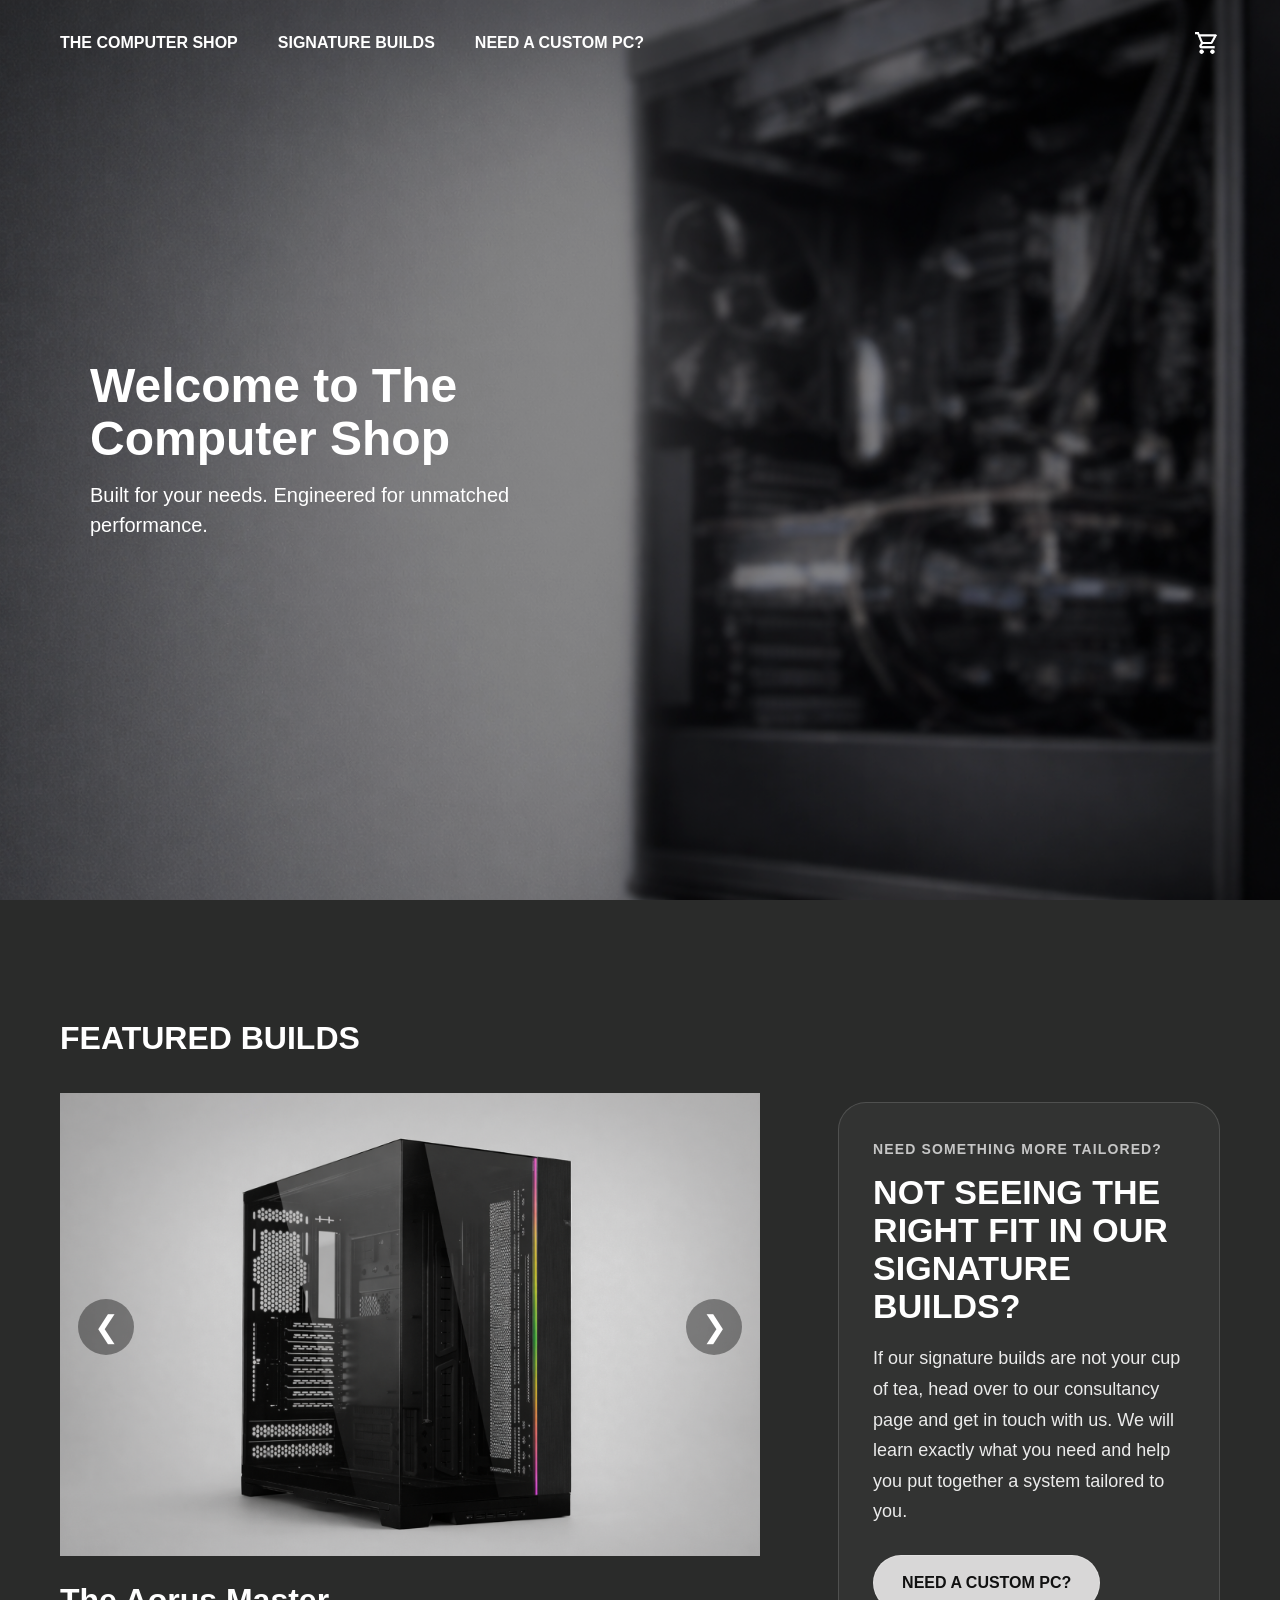
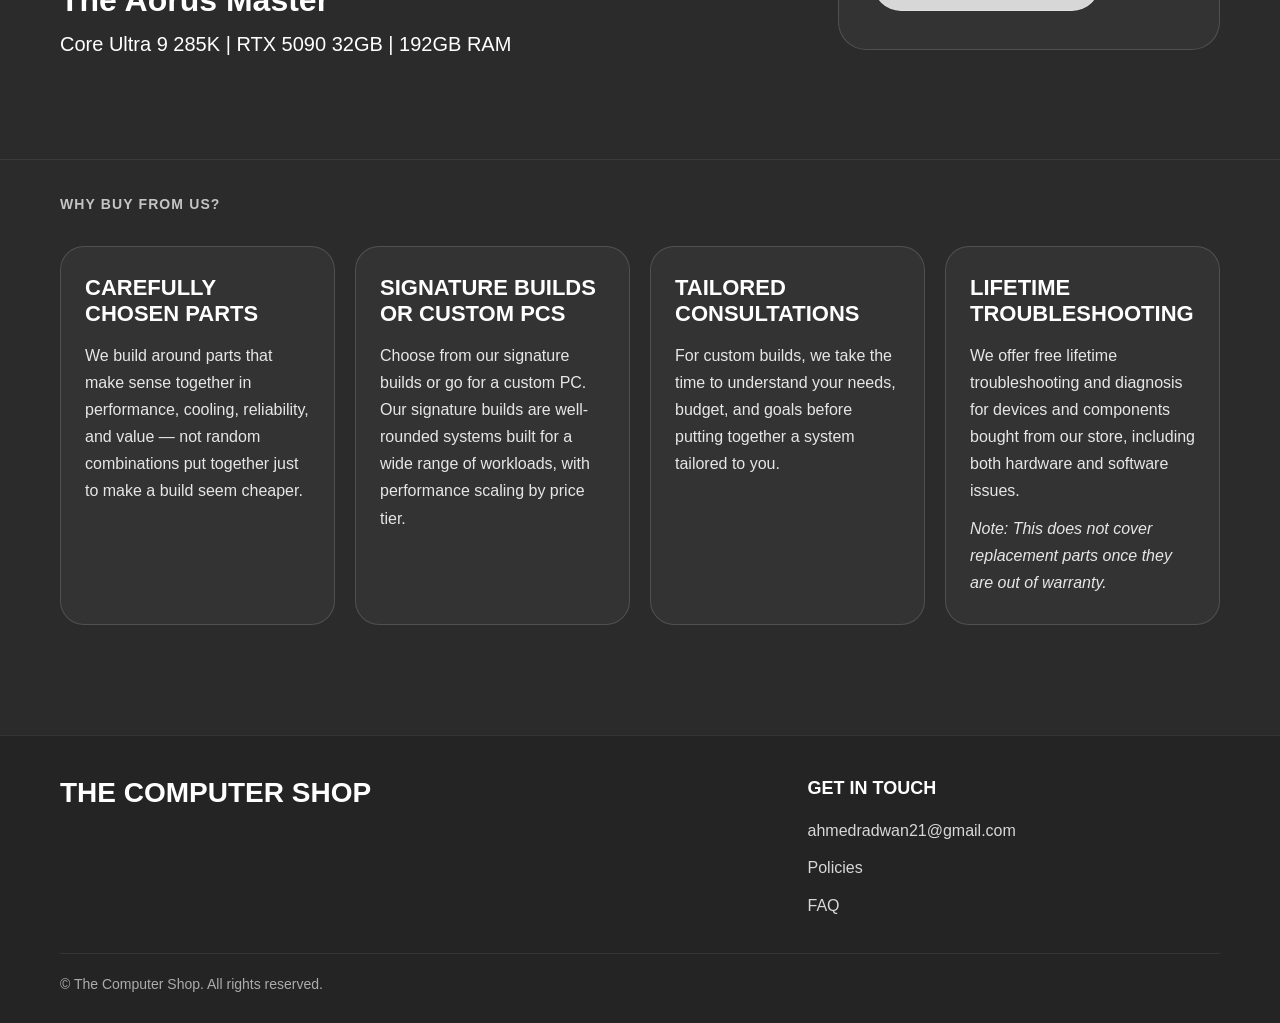
<file: index.html>
<!DOCTYPE html>
<html lang="en">
<head>
  <meta charset="UTF-8" />
  <meta name="viewport" content="width=device-width, initial-scale=1.0" />
  <title>The Computer Shop</title>
  <link rel="icon" type="image/png" href="favicon.png" />
  <link rel="stylesheet" href="style.css" />
</head>
<body>
  <header class="navbar">
  <div class="nav-left">
    <a href="index.html" class="site-title">The Computer Shop</a>
<a href="signature-builds.html" class="nav-link">Signature Builds</a>
<a href="consultation.html" class="nav-link">Need a Custom PC?</a>
  </div>

  <div class="nav-right">
    <a href="cart.html" class="nav-cart-link" aria-label="Cart">
  <img src="cart-icon.png" alt="Cart">
  <span class="nav-cart-count">0</span>
</a>
  </div>
</header>

  <main>
    <section class="hero" id="home">
      <div class="overlay"></div>
      <div class="hero-content">
        <div class="text-box">
          <h1>Welcome to The Computer Shop</h1>
          <p>Built for your needs. Engineered for unmatched performance.</p>
        </div>
      </div>
    </section>

<section class="featured-builds featured-builds-split">
  <div class="featured-builds-split-layout">
    <div class="featured-builds-main">
      <div class="featured-builds-header">
        <h2>Featured Builds</h2>
      </div>

      <div class="featured-carousel">
        <div class="featured-carousel-window">
          <div class="featured-carousel-track">
            <article class="featured-slide active">
              <a href="build.html?build=build1" class="featured-image-link">
                <div class="featured-image-frame">
                  <img src="build1.png" alt="The Aorus Master">
                  <div class="carousel-progress">
                    <div class="carousel-progress-fill"></div>
                  </div>
                </div>
              </a>
              <div class="featured-slide-info">
                <h3>The Aorus Master</h3>
                <p>Core Ultra 9 285K | RTX 5090 32GB | 192GB RAM</p>
              </div>
            </article>

            <article class="featured-slide">
              <a href="build.html?build=build2" class="featured-image-link">
                <div class="featured-image-frame">
                  <img src="build2.png" alt="The Aorus Elite">
                  <div class="carousel-progress">
                    <div class="carousel-progress-fill"></div>
                  </div>
                </div>
              </a>
              <div class="featured-slide-info">
                <h3>The Aorus Elite</h3>
                <p>Core Ultra 7 265K | RTX 5070 Ti 16GB | 96GB RAM</p>
              </div>
            </article>

            <article class="featured-slide">
              <a href="build.html?build=build3" class="featured-image-link">
                <div class="featured-image-frame">
                  <img src="build3.png" alt="Aorus Core">
                  <div class="carousel-progress">
                    <div class="carousel-progress-fill"></div>
                  </div>
                </div>
              </a>
              <div class="featured-slide-info">
                <h3>Aorus Core</h3>
                <p>Core Ultra 5 245K | RTX 5060 Ti 16GB | 48GB RAM</p>
              </div>
            </article>

            <article class="featured-slide">
              <a href="build.html?build=build5" class="featured-image-link">
                <div class="featured-image-frame">
                  <img src="build5.png" alt="The Asus Strix">
                  <div class="carousel-progress">
                    <div class="carousel-progress-fill"></div>
                  </div>
                </div>
              </a>
              <div class="featured-slide-info">
                <h3>The Asus Strix</h3>
                <p>Core Ultra 7 265K | RTX 5070 Ti 16GB | 64GB RAM</p>
              </div>
            </article>
          </div>

          <button class="carousel-arrow carousel-arrow-left" aria-label="Previous build">&#10094;</button>
          <button class="carousel-arrow carousel-arrow-right" aria-label="Next build">&#10095;</button>
        </div>
      </div>
    </div>

    <aside class="featured-builds-side">
      <div class="featured-consultation-card">
        <p class="featured-consultation-eyebrow">Need something more tailored?</p>
        <h2>Not seeing the right fit in our Signature Builds?</h2>
        <p class="featured-consultation-text">
          If our signature builds are not your cup of tea, head over to our consultancy page and get in touch with us.
          We will learn exactly what you need and help you put together a system tailored to you.
        </p>
        <a href="consultation.html" class="featured-consultation-button">Need a Custom PC?</a>
      </div>
    </aside>
  </div>
</section>

<section class="about-section">
  <div class="about-section-inner">
    <div class="about-section-header">
      <p class="about-section-eyebrow">Why Buy From Us?</p>
    </div>

    <div class="about-grid">
<article class="about-card">
  <h3>Carefully Chosen Parts</h3>
  <p>
    We build around parts that make sense together in performance, cooling, reliability, and value — not random combinations put together just to make a build seem cheaper.
  </p>
</article>

<article class="about-card">
  <h3>Signature Builds or Custom PCs</h3>
  <p>
    Choose from our signature builds or go for a custom PC. Our signature builds are well-rounded systems built for a wide range of workloads, with performance scaling by price tier.
  </p>
</article>

<article class="about-card">
  <h3>Tailored Consultations</h3>
  <p>
    For custom builds, we take the time to understand your needs, budget, and goals before putting together a system tailored to you.
  </p>
</article>

<article class="about-card">
  <h3>Lifetime Troubleshooting</h3>
  <p>
    We offer free lifetime troubleshooting and diagnosis for devices and components bought from our store, including both hardware and software issues.
  </p>
  <p class="about-card-note">
    Note: This does not cover replacement parts once they are out of warranty.
  </p>
</article>
    </div>
  </div>
</section>

<footer class="site-footer">
  <div class="site-footer-inner">
    <div class="site-footer-grid">
      <div class="site-footer-column site-footer-brand">
        <h2>The Computer Shop</h2>
      </div>

<div class="site-footer-column">
  <h3>Get in Touch</h3>
  <ul class="site-footer-links">
    <li><a href="mailto:ahmedradwan21@gmail.com">ahmedradwan21@gmail.com</a></li>
    <li><a href="policies.html">Policies</a></li>
    <li><a href="faq.html">FAQ</a></li>
  </ul>
</div>
    </div>

    <div class="site-footer-bottom">
      <p>© The Computer Shop. All rights reserved.</p>
    </div>
  </div>
</footer>
  </main>

  <script src="script.js"></script>
</body>
</html>
</file>
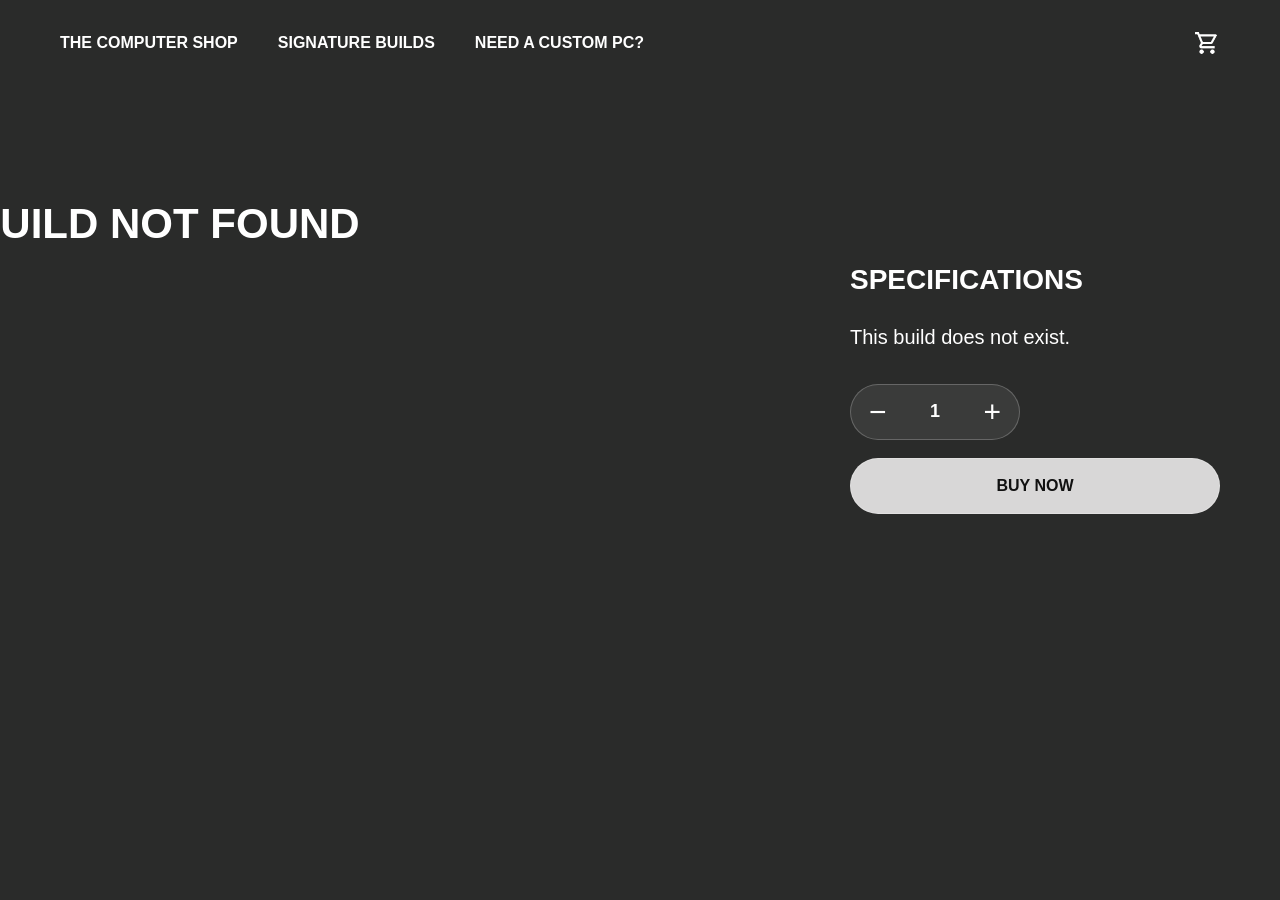
<file: build.html>
<!DOCTYPE html>
<html lang="en">
<head>
  <meta charset="UTF-8" />
  <meta name="viewport" content="width=device-width, initial-scale=1.0" />
  <title>Signature Build - The Computer Shop</title>
  <link rel="icon" type="image/png" href="favicon.png" />
  <link rel="stylesheet" href="style.css" />
</head>
<body>
  <header class="navbar">
    <div class="nav-left">
      <a href="index.html" class="site-title">The Computer Shop</a>
<a href="signature-builds.html" class="nav-link">Signature Builds</a>
<a href="consultation.html" class="nav-link">Need a Custom PC?</a>
    </div>

    <div class="nav-right">
      <a href="cart.html" class="nav-cart-link" aria-label="Cart">
        <img src="cart-icon.png" alt="Cart">
        <span class="nav-cart-count">0</span>
      </a>
    </div>
  </header>

  <main class="build-detail-page">
    <section class="build-detail-layout">
      <section class="featured-builds">
        <h1 class="build-detail-heading" id="build-title">Signature Build</h1>

        <div class="featured-carousel manual-carousel">
          <div class="featured-carousel-window">
            <div class="featured-carousel-track" id="build-carousel-track"></div>

            <button class="carousel-arrow carousel-arrow-left" aria-label="Previous photo">&#10094;</button>
            <button class="carousel-arrow carousel-arrow-right" aria-label="Next photo">&#10095;</button>
          </div>

          <div class="carousel-thumbnails" id="build-thumbnails"></div>
        </div>
      </section>

      <aside class="build-specs-panel">
        <h2 class="build-section-heading">Specifications</h2>
        <div class="build-price" id="build-price"></div>
        <div class="build-specs-list" id="build-specs-list"></div>

        <div class="purchase-actions">
          <div class="purchase-top-row">
            <div class="quantity-control">
              <button class="quantity-button quantity-minus" type="button" aria-label="Decrease quantity">−</button>
              <input class="quantity-value" type="number" min="1" value="1" inputmode="numeric" aria-label="Quantity">
              <button class="quantity-button quantity-plus" type="button" aria-label="Increase quantity">+</button>
            </div>

            <button
              class="add-to-cart-button"
              id="build-add-to-cart"
              type="button"
              data-id=""
              data-name=""
              data-price=""
              data-image=""
              data-url=""
            >
              Add to Cart
            </button>
          </div>

          <button class="buy-now-button" type="button">
            Buy Now
          </button>
        </div>
      </aside>
    </section>
  </main>

  <script src="script.js"></script>
</body>
</html>
</file>
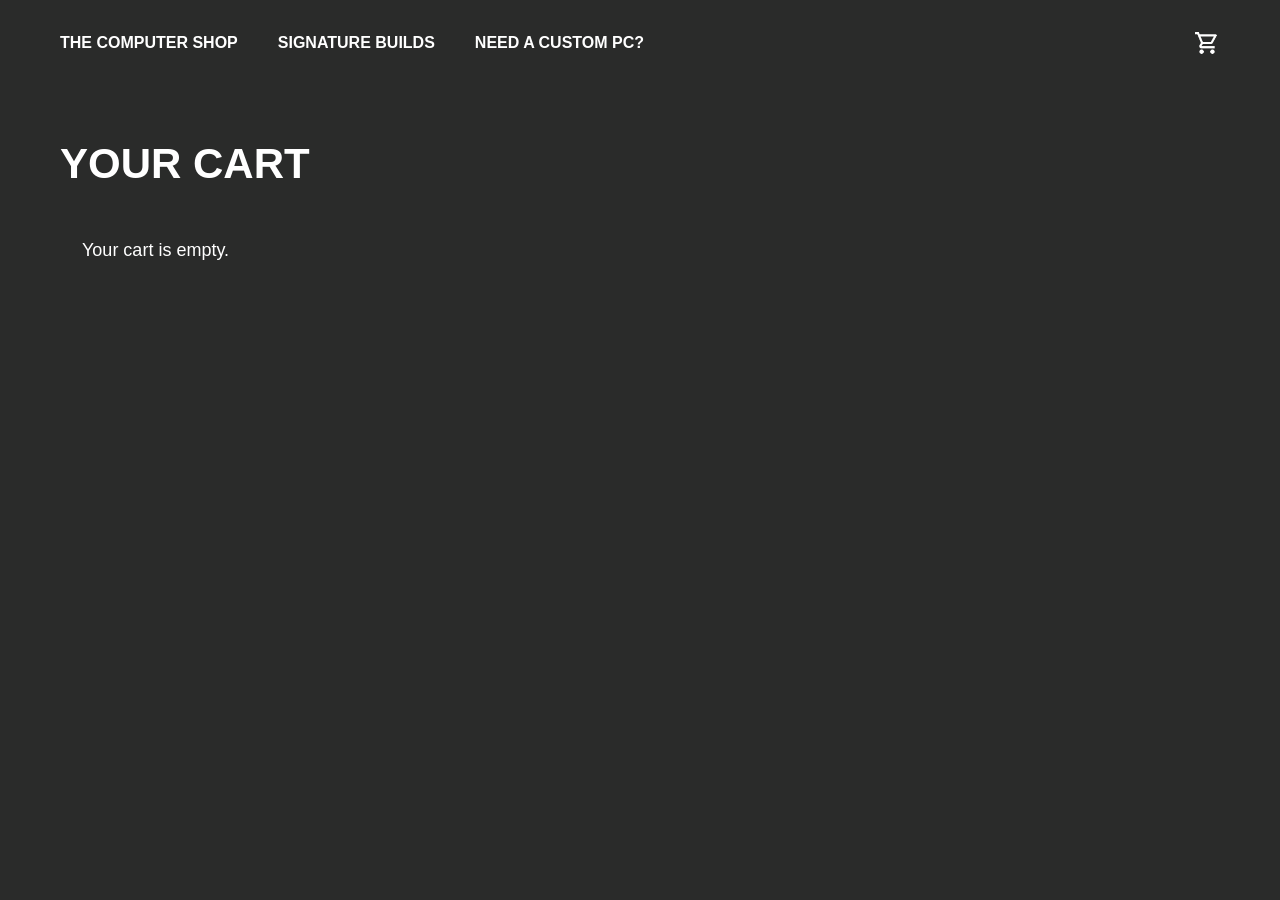
<file: cart.html>
<!DOCTYPE html>
<html lang="en">
<head>
  <meta charset="UTF-8" />
  <meta name="viewport" content="width=device-width, initial-scale=1.0" />
  <title>Cart - The Computer Shop</title>
  <link rel="icon" type="image/png" href="favicon.png" />
  <link rel="stylesheet" href="style.css" />
</head>
<body>
  <header class="navbar">
    <div class="nav-left">
      <a href="index.html" class="site-title">The Computer Shop</a>
<a href="signature-builds.html" class="nav-link">Signature Builds</a>
<a href="consultation.html" class="nav-link">Need a Custom PC?</a>
    </div>

    <div class="nav-right">
      <a href="cart.html" class="nav-cart-link" aria-label="Cart">
        <img src="cart-icon.png" alt="Cart">
        <span class="nav-cart-count">0</span>
      </a>
    </div>
  </header>

  <main class="cart-page">
    <section class="cart-layout">
      <div class="cart-main">
        <div class="cart-header">
          <h1>Your cart</h1>
        </div>

        <div id="cart-items" class="cart-items"></div>

        <div id="cart-empty" class="cart-empty">
          Your cart is empty.
        </div>
      </div>

      <aside id="cart-summary" class="cart-summary">
        <h2 class="cart-summary-title">Order summary</h2>

<div class="cart-summary-total-row">
  <span>Total:</span>
  <strong id="cart-total">0 EGP</strong>
</div>

        <button class="cart-checkout-button" type="button">
          Checkout
        </button>
      </aside>
    </section>
  </main>

  <script src="script.js"></script>
</body>
</html>
</file>
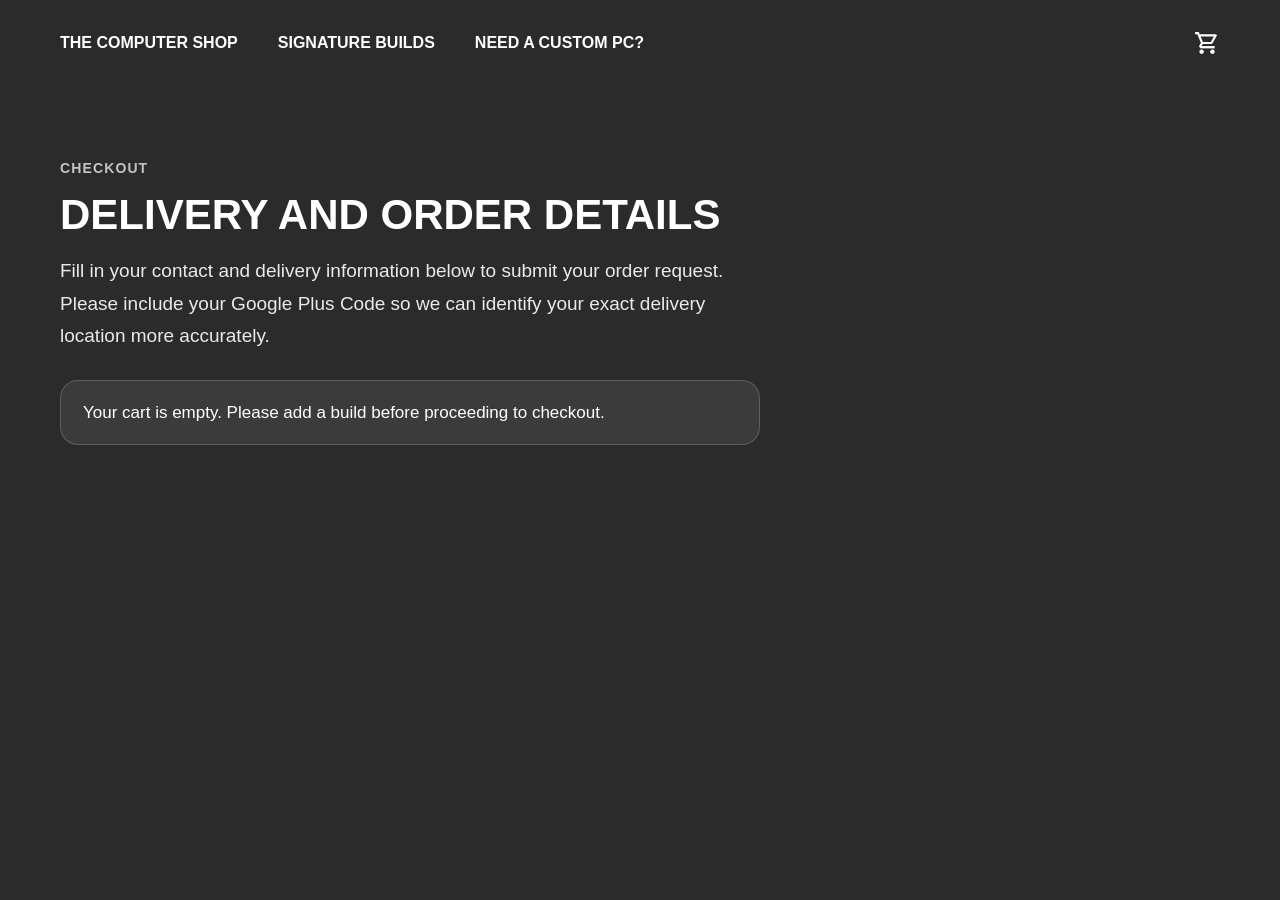
<file: checkout.html>
<!DOCTYPE html>
<html lang="en">
<head>
  <meta charset="UTF-8" />
  <meta name="viewport" content="width=device-width, initial-scale=1.0" />
  <title>Checkout - The Computer Shop</title>
  <link rel="icon" type="image/png" href="favicon.png" />
  <link rel="stylesheet" href="style.css" />
</head>
<body>
  <header class="navbar">
    <div class="nav-left">
      <a href="index.html" class="site-title">The Computer Shop</a>
      <a href="signature-builds.html" class="nav-link">Signature Builds</a>
      <a href="consultation.html" class="nav-link">Need a Custom PC?</a>
    </div>

    <div class="nav-right">
      <a href="cart.html" class="nav-cart-link" aria-label="Cart">
        <img src="cart-icon.png" alt="Cart">
        <span class="nav-cart-count">0</span>
      </a>
    </div>
  </header>

  <main class="checkout-page">
    <section class="checkout-layout">
      <div class="checkout-main">
        <div class="checkout-header">
          <p class="checkout-eyebrow">Checkout</p>
          <h1>Delivery and order details</h1>
          <p class="checkout-intro">
            Fill in your contact and delivery information below to submit your order request.
            Please include your Google Plus Code so we can identify your exact delivery location more accurately.
          </p>
        </div>

        <div class="checkout-success" id="checkout-success" hidden>
          Thank you. Your order request has been received. A representative will contact you shortly to confirm your order and delivery details.
        </div>

        <div class="checkout-empty" id="checkout-empty">
          Your cart is empty. Please add a build before proceeding to checkout.
        </div>

        <form
          id="checkout-form"
          class="checkout-form"
          action="https://formsubmit.co/ahmedradwan21@gmail.com"
          method="POST"
        >
          <input type="hidden" name="_subject" value="New Order Request - The Computer Shop">
          <input type="hidden" name="_template" value="table">
          <input type="hidden" name="_next" value="https://the-computer-shop.github.io/checkout.html?submitted=true">
          <input type="hidden" name="_autoresponse" value="Thank you for your order request from The Computer Shop. We received your details successfully, and a representative will contact you shortly to confirm your order and delivery details.">
          <input type="text" name="_honey" style="display:none">

          <input type="hidden" id="checkout-cart-data" name="Order Summary">
          <input type="hidden" id="checkout-total-data" name="Order Total">

          <div class="checkout-grid">
            <div class="checkout-field">
              <label for="checkout-name">Full Name</label>
              <input type="text" id="checkout-name" name="Full Name" required>
            </div>

            <div class="checkout-field">
              <label for="checkout-phone">Phone Number</label>
              <input type="tel" id="checkout-phone" name="Phone Number" required>
            </div>

            <div class="checkout-field checkout-field-full">
              <label for="checkout-email">Email Address</label>
              <input type="email" id="checkout-email" name="email" required>
            </div>

            <div class="checkout-field">
              <label for="checkout-city">City</label>
              <input type="text" id="checkout-city" name="City" required>
            </div>

            <div class="checkout-field">
              <label for="checkout-building">Building Number</label>
              <input type="text" id="checkout-building" name="Building Number" required>
            </div>

            <div class="checkout-field">
              <label for="checkout-property-type">Property Type</label>
              <select id="checkout-property-type" name="Property Type" required>
                <option value="" disabled selected>Select one</option>
                <option>Apartment</option>
                <option>Villa</option>
                <option>Office</option>
                <option>Other</option>
              </select>
            </div>

            <div class="checkout-field">
              <label for="checkout-floor">Floor Number</label>
              <input type="text" id="checkout-floor" name="Floor Number">
            </div>

            <div class="checkout-field">
              <label for="checkout-apartment">Apartment Number</label>
              <input type="text" id="checkout-apartment" name="Apartment Number">
            </div>

<div class="checkout-field">
  <label for="checkout-plus-code">Google Plus Code</label>
  <input type="text" id="checkout-plus-code" name="Google Plus Code" required>
<p class="checkout-helper">
  <a class="checkout-helper-link" href="https://maps.google.com/pluscodes/" target="_blank" rel="noopener noreferrer">
    Need help finding your code?
  </a>
</p>
</div>

            <div class="checkout-field checkout-field-full">
              <label for="checkout-notes">Extra Delivery Notes</label>
              <textarea id="checkout-notes" name="Extra Delivery Notes" rows="6" placeholder="Anything important for delivery, access, landmarks, or special instructions."></textarea>
            </div>
          </div>

          <button class="checkout-submit-button" type="submit">
            Submit Order Request
          </button>
        </form>
      </div>

      <aside class="checkout-summary" id="checkout-summary">
        <h2 class="checkout-summary-title">Order summary</h2>
        <div class="checkout-items" id="checkout-items"></div>
        <div class="checkout-total-row">
          <span>Total</span>
          <strong id="checkout-total">0 EGP</strong>
        </div>
      </aside>
    </section>
  </main>

  <script src="script.js"></script>
</body>
</html>
</file>
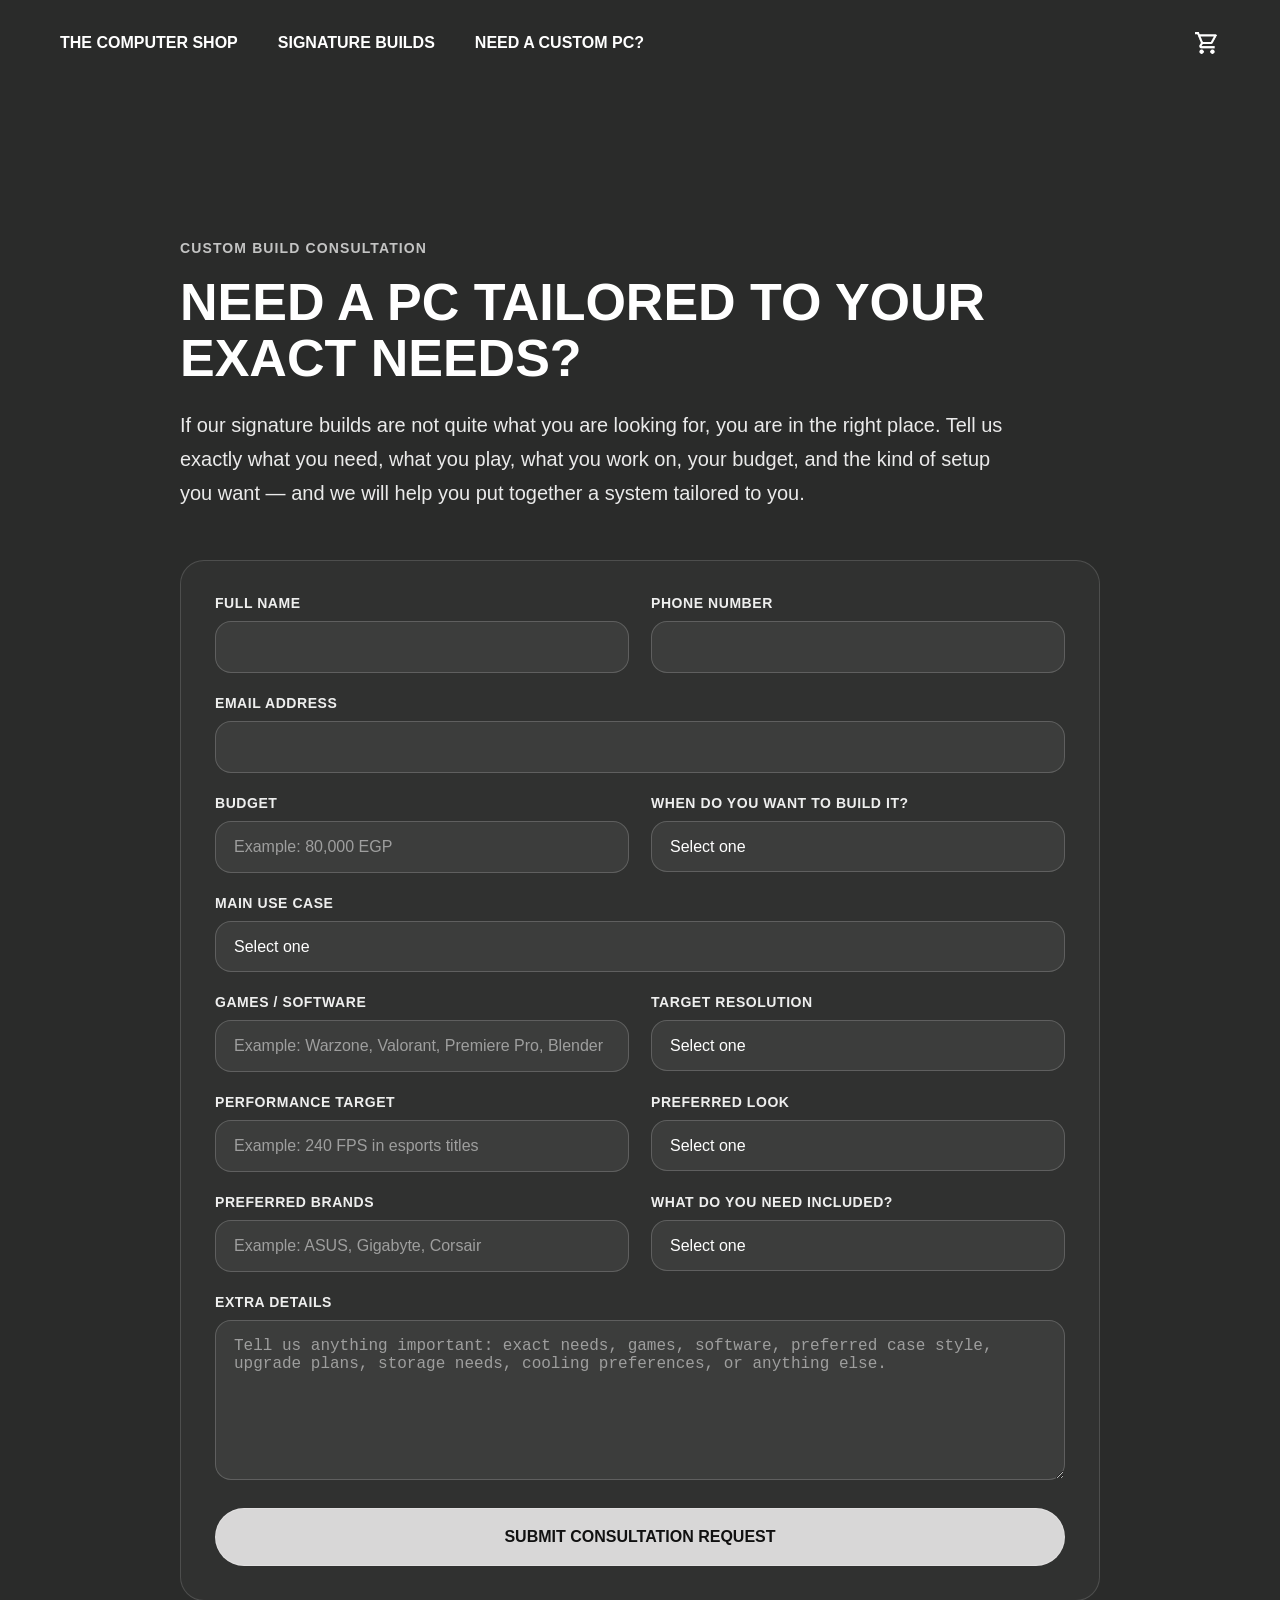
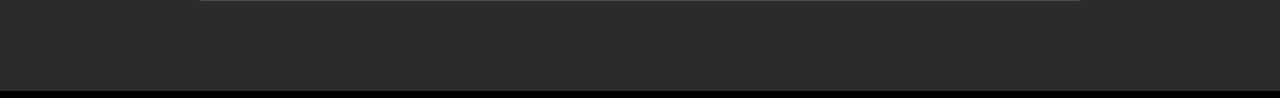
<file: consultation.html>
<!DOCTYPE html>
<html lang="en">
<head>
  <meta charset="UTF-8" />
  <meta name="viewport" content="width=device-width, initial-scale=1.0" />
  <title>Need a Custom PC? - The Computer Shop</title>
  <link rel="icon" type="image/png" href="favicon.png" />
  <link rel="stylesheet" href="style.css" />
</head>
<body>
  <header class="navbar">
    <div class="nav-left">
      <a href="index.html" class="site-title">The Computer Shop</a>
      <a href="signature-builds.html" class="nav-link">Signature Builds</a>
      <a href="consultation.html" class="nav-link">Need a Custom PC?</a>
    </div>

    <div class="nav-right">
      <a href="cart.html" class="nav-cart-link" aria-label="Cart">
        <img src="cart-icon.png" alt="Cart">
        <span class="nav-cart-count">0</span>
      </a>
    </div>
  </header>

  <main class="consultation-page">
    <section class="consultation-hero">
      <div class="consultation-hero-inner">
        <p class="consultation-eyebrow">Custom Build Consultation</p>
        <h1>Need a PC tailored to your exact needs?</h1>
        <p class="consultation-intro">
          If our signature builds are not quite what you are looking for, you are in the right place.
          Tell us exactly what you need, what you play, what you work on, your budget, and the kind
          of setup you want — and we will help you put together a system tailored to you.
        </p>
      </div>
    </section>

    <section class="consultation-form-section">
      <div class="consultation-form-wrapper">
        <div class="consultation-success" id="consultation-success" hidden>
          Thank you. A representative will be in touch within 12 hours.
        </div>

        <form
          class="consultation-form"
          action="https://formsubmit.co/ahmedradwan21@gmail.com"
          method="POST"
        >
          <input type="hidden" name="_subject" value="New Custom PC Consultation Request">
          <input type="hidden" name="_template" value="table">
          <input type="hidden" name="_next" value="https://the-computer-shop.github.io/consultation.html?submitted=true">
          <input type="hidden" name="_autoresponse" value="Thank you for reaching out to The Computer Shop. We received your consultation request successfully, and a representative will be in touch within 12 hours.">
          <input type="text" name="_honey" style="display:none">

          <div class="consultation-grid">
            <div class="consultation-field">
              <label for="full-name">Full Name</label>
              <input type="text" id="full-name" name="Full Name" required>
            </div>

            <div class="consultation-field">
              <label for="phone-number">Phone Number</label>
              <input type="tel" id="phone-number" name="Phone Number" required>
            </div>

            <div class="consultation-field consultation-field-full">
              <label for="email">Email Address</label>
              <input type="email" id="email" name="email" required>
            </div>

            <div class="consultation-field">
              <label for="budget">Budget</label>
              <input type="text" id="budget" name="Budget" placeholder="Example: 80,000 EGP" required>
            </div>

            <div class="consultation-field">
              <label for="timeline">When do you want to build it?</label>
              <select id="timeline" name="Timeline" required>
                <option value="" disabled selected>Select one</option>
                <option>As soon as possible</option>
                <option>Within 1 month</option>
                <option>Within 2-3 months</option>
                <option>Just exploring for now</option>
              </select>
            </div>

            <div class="consultation-field consultation-field-full">
              <label for="use-case">Main Use Case</label>
              <select id="use-case" name="Main Use Case" required>
                <option value="" disabled selected>Select one</option>
                <option>Gaming</option>
                <option>Gaming + Streaming</option>
                <option>Video Editing</option>
                <option>3D Work / Rendering</option>
                <option>Programming / Workstation</option>
                <option>Office / Daily Use</option>
                <option>Mixed Use</option>
              </select>
            </div>

            <div class="consultation-field">
              <label for="games-software">Games / Software</label>
              <input type="text" id="games-software" name="Games or Software Used" placeholder="Example: Warzone, Valorant, Premiere Pro, Blender">
            </div>

            <div class="consultation-field">
              <label for="resolution">Target Resolution</label>
              <select id="resolution" name="Target Resolution">
                <option value="" disabled selected>Select one</option>
                <option>1080p</option>
                <option>1440p</option>
                <option>4K</option>
                <option>Not sure</option>
              </select>
            </div>

            <div class="consultation-field">
              <label for="fps-target">Performance Target</label>
              <input type="text" id="fps-target" name="Performance Target" placeholder="Example: 240 FPS in esports titles">
            </div>

            <div class="consultation-field">
              <label for="aesthetic">Preferred Look</label>
              <select id="aesthetic" name="Preferred Look">
                <option value="" disabled selected>Select one</option>
                <option>Black</option>
                <option>White</option>
                <option>RGB</option>
                <option>Minimal / No RGB</option>
                <option>No preference</option>
              </select>
            </div>

            <div class="consultation-field">
              <label for="brands">Preferred Brands</label>
              <input type="text" id="brands" name="Preferred Brands" placeholder="Example: ASUS, Gigabyte, Corsair">
            </div>

            <div class="consultation-field">
              <label for="parts-needed">What do you need included?</label>
              <select id="parts-needed" name="What do you need included?">
                <option value="" disabled selected>Select one</option>
                <option>PC only</option>
                <option>PC + Monitor</option>
                <option>Full setup</option>
                <option>Not sure yet</option>
              </select>
            </div>

            <div class="consultation-field consultation-field-full">
              <label for="notes">Extra Details</label>
              <textarea id="notes" name="Extra Details" rows="7" placeholder="Tell us anything important: exact needs, games, software, preferred case style, upgrade plans, storage needs, cooling preferences, or anything else."></textarea>
            </div>
          </div>

          <button class="consultation-submit-button" type="submit">
            Submit Consultation Request
          </button>
        </form>
      </div>
    </section>
  </main>

  <script src="script.js"></script>
  <script>
    const params = new URLSearchParams(window.location.search);
    const successBox = document.getElementById("consultation-success");

    if (params.get("submitted") === "true" && successBox) {
      successBox.hidden = false;
      window.scrollTo({ top: 0, behavior: "smooth" });
    }
  </script>
</body>
</html>
</file>
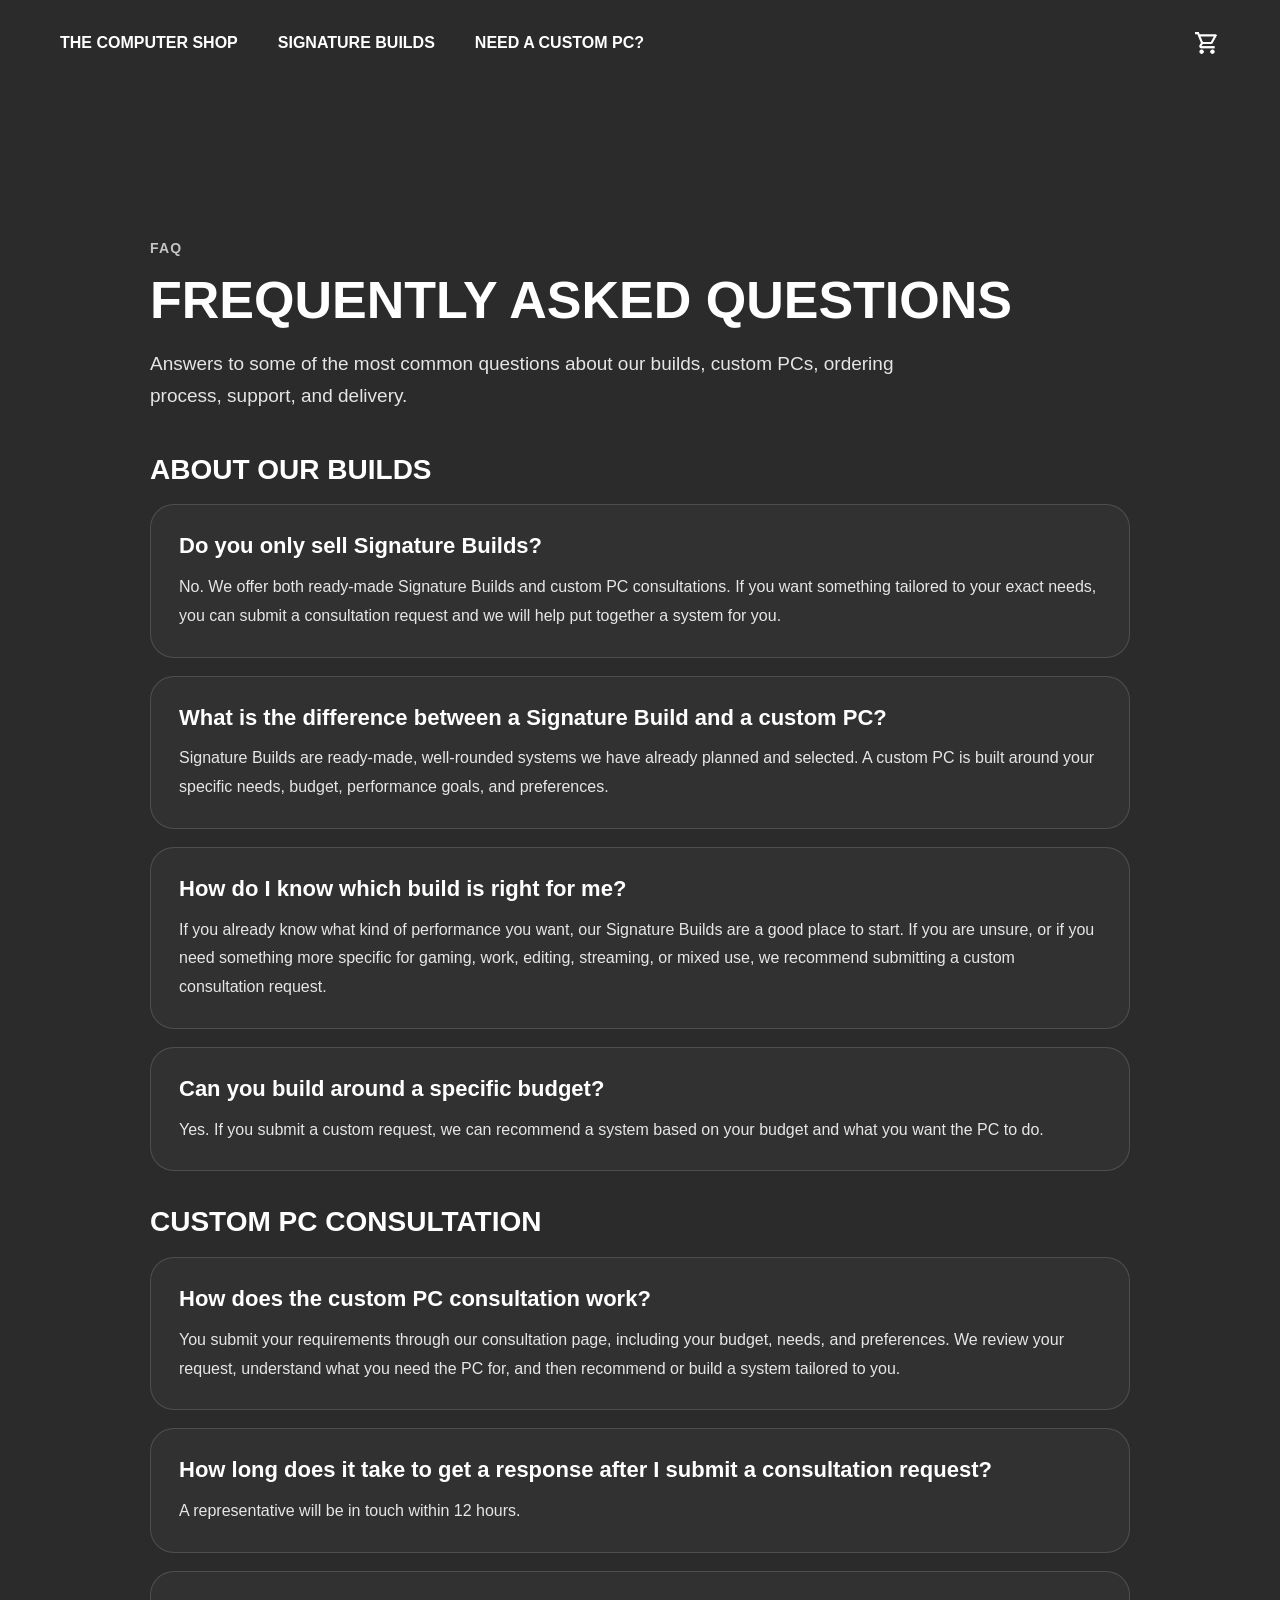
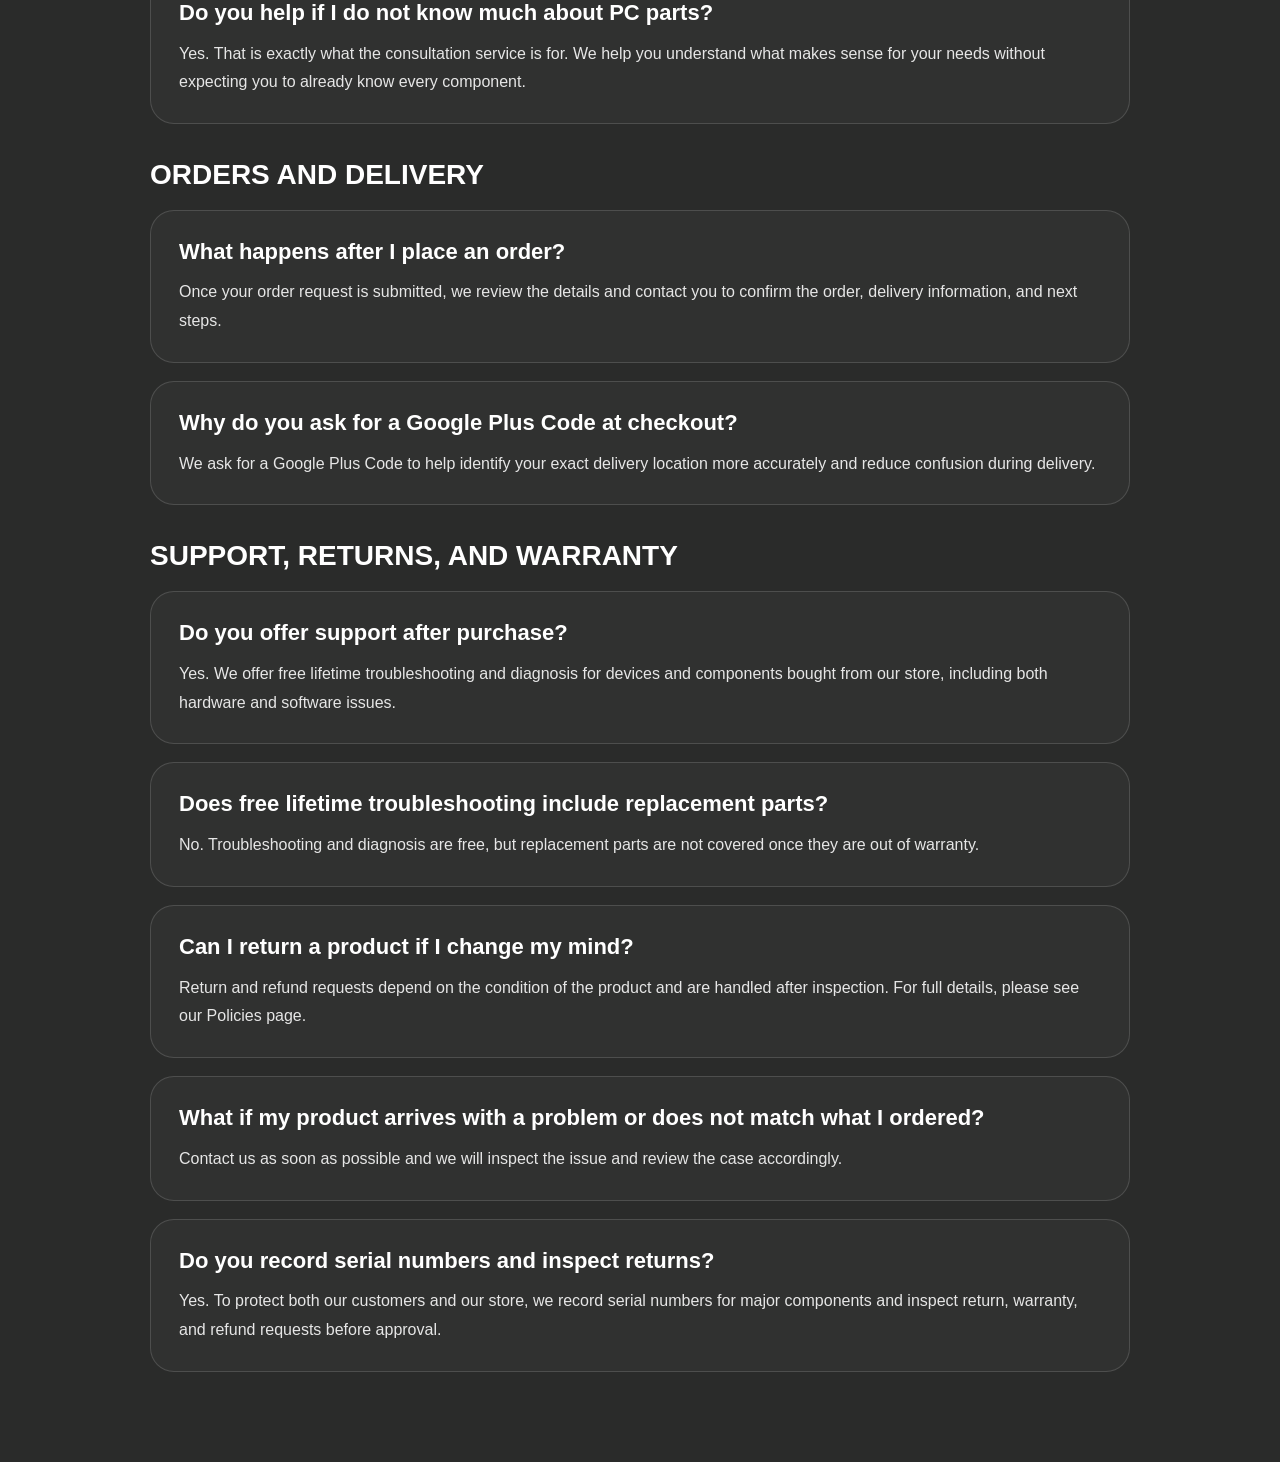
<file: faq.html>
<!DOCTYPE html>
<html lang="en">
<head>
  <meta charset="UTF-8" />
  <meta name="viewport" content="width=device-width, initial-scale=1.0" />
  <title>FAQ - The Computer Shop</title>
  <link rel="icon" type="image/png" href="favicon.png" />
  <link rel="stylesheet" href="style.css" />
</head>
<body>
  <header class="navbar">
    <div class="nav-left">
      <a href="index.html" class="site-title">The Computer Shop</a>
      <a href="signature-builds.html" class="nav-link">Signature Builds</a>
      <a href="consultation.html" class="nav-link">Need a Custom PC?</a>
    </div>

    <div class="nav-right">
      <a href="cart.html" class="nav-cart-link" aria-label="Cart">
        <img src="cart-icon.png" alt="Cart">
        <span class="nav-cart-count">0</span>
      </a>
    </div>
  </header>

  <main class="faq-page">
    <section class="faq-hero">
      <div class="faq-hero-inner">
        <p class="faq-eyebrow">FAQ</p>
        <h1>Frequently Asked Questions</h1>
        <p class="faq-intro">
          Answers to some of the most common questions about our builds, custom PCs,
          ordering process, support, and delivery.
        </p>
      </div>
    </section>

    <section class="faq-content">
      <div class="faq-content-inner">
        <div class="faq-group">
          <h2>About Our Builds</h2>

          <article class="faq-item">
            <h3>Do you only sell Signature Builds?</h3>
            <p>
              No. We offer both ready-made Signature Builds and custom PC consultations.
              If you want something tailored to your exact needs, you can submit a consultation request
              and we will help put together a system for you.
            </p>
          </article>

          <article class="faq-item">
            <h3>What is the difference between a Signature Build and a custom PC?</h3>
            <p>
              Signature Builds are ready-made, well-rounded systems we have already planned and selected.
              A custom PC is built around your specific needs, budget, performance goals, and preferences.
            </p>
          </article>

          <article class="faq-item">
            <h3>How do I know which build is right for me?</h3>
            <p>
              If you already know what kind of performance you want, our Signature Builds are a good place to start.
              If you are unsure, or if you need something more specific for gaming, work, editing, streaming, or mixed use,
              we recommend submitting a custom consultation request.
            </p>
          </article>

          <article class="faq-item">
            <h3>Can you build around a specific budget?</h3>
            <p>
              Yes. If you submit a custom request, we can recommend a system based on your budget
              and what you want the PC to do.
            </p>
          </article>
        </div>

        <div class="faq-group">
          <h2>Custom PC Consultation</h2>

          <article class="faq-item">
            <h3>How does the custom PC consultation work?</h3>
            <p>
              You submit your requirements through our consultation page, including your budget, needs, and preferences.
              We review your request, understand what you need the PC for, and then recommend or build a system tailored to you.
            </p>
          </article>

          <article class="faq-item">
            <h3>How long does it take to get a response after I submit a consultation request?</h3>
            <p>
              A representative will be in touch within 12 hours.
            </p>
          </article>

          <article class="faq-item">
            <h3>Do you help if I do not know much about PC parts?</h3>
            <p>
              Yes. That is exactly what the consultation service is for.
              We help you understand what makes sense for your needs without expecting you to already know every component.
            </p>
          </article>
        </div>

        <div class="faq-group">
          <h2>Orders and Delivery</h2>

          <article class="faq-item">
            <h3>What happens after I place an order?</h3>
            <p>
              Once your order request is submitted, we review the details and contact you
              to confirm the order, delivery information, and next steps.
            </p>
          </article>

          <article class="faq-item">
            <h3>Why do you ask for a Google Plus Code at checkout?</h3>
            <p>
              We ask for a Google Plus Code to help identify your exact delivery location
              more accurately and reduce confusion during delivery.
            </p>
          </article>
        </div>

        <div class="faq-group">
          <h2>Support, Returns, and Warranty</h2>

          <article class="faq-item">
            <h3>Do you offer support after purchase?</h3>
            <p>
              Yes. We offer free lifetime troubleshooting and diagnosis for devices and components
              bought from our store, including both hardware and software issues.
            </p>
          </article>

          <article class="faq-item">
            <h3>Does free lifetime troubleshooting include replacement parts?</h3>
            <p>
              No. Troubleshooting and diagnosis are free, but replacement parts are not covered
              once they are out of warranty.
            </p>
          </article>

          <article class="faq-item">
            <h3>Can I return a product if I change my mind?</h3>
            <p>
              Return and refund requests depend on the condition of the product and are handled after inspection.
              For full details, please see our Policies page.
            </p>
          </article>

          <article class="faq-item">
            <h3>What if my product arrives with a problem or does not match what I ordered?</h3>
            <p>
              Contact us as soon as possible and we will inspect the issue and review the case accordingly.
            </p>
          </article>

          <article class="faq-item">
            <h3>Do you record serial numbers and inspect returns?</h3>
            <p>
              Yes. To protect both our customers and our store, we record serial numbers for major components
              and inspect return, warranty, and refund requests before approval.
            </p>
          </article>
        </div>
      </div>
    </section>
  </main>

  <script src="script.js"></script>
</body>
</html>
</file>
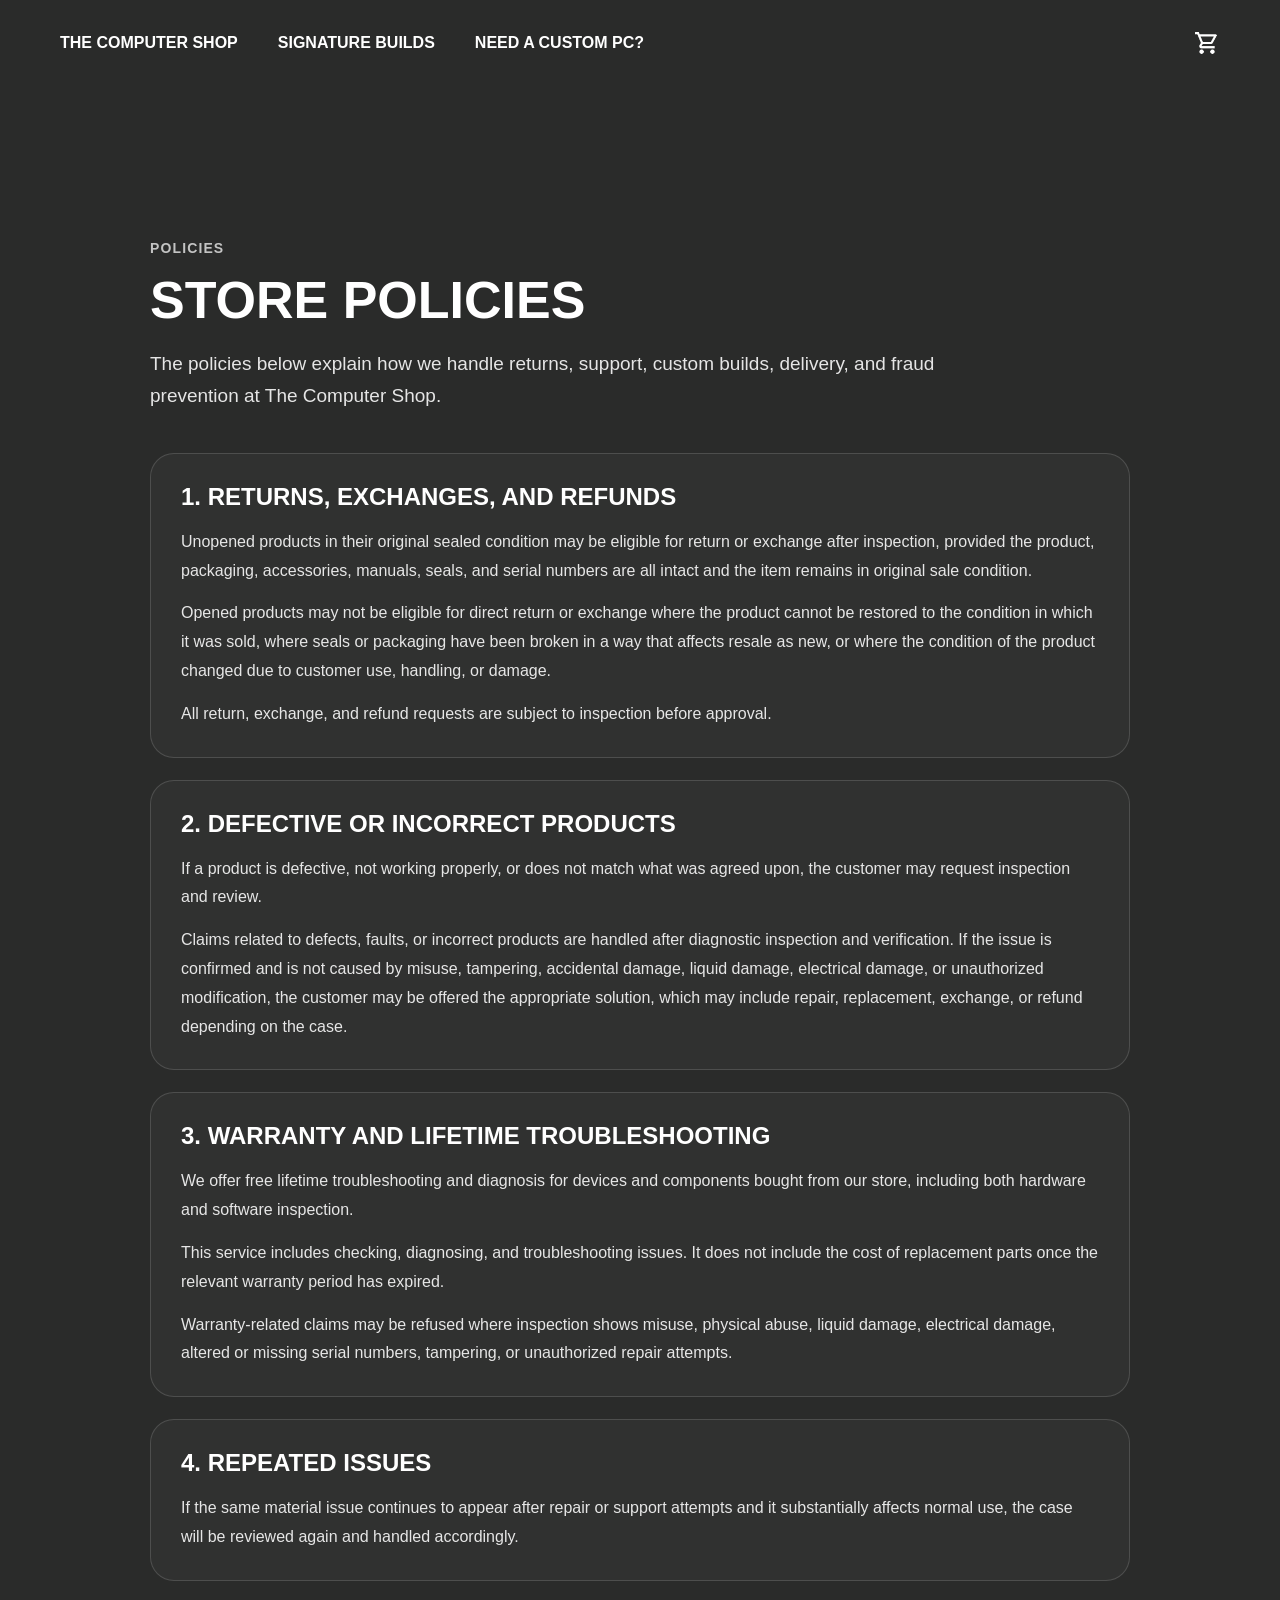
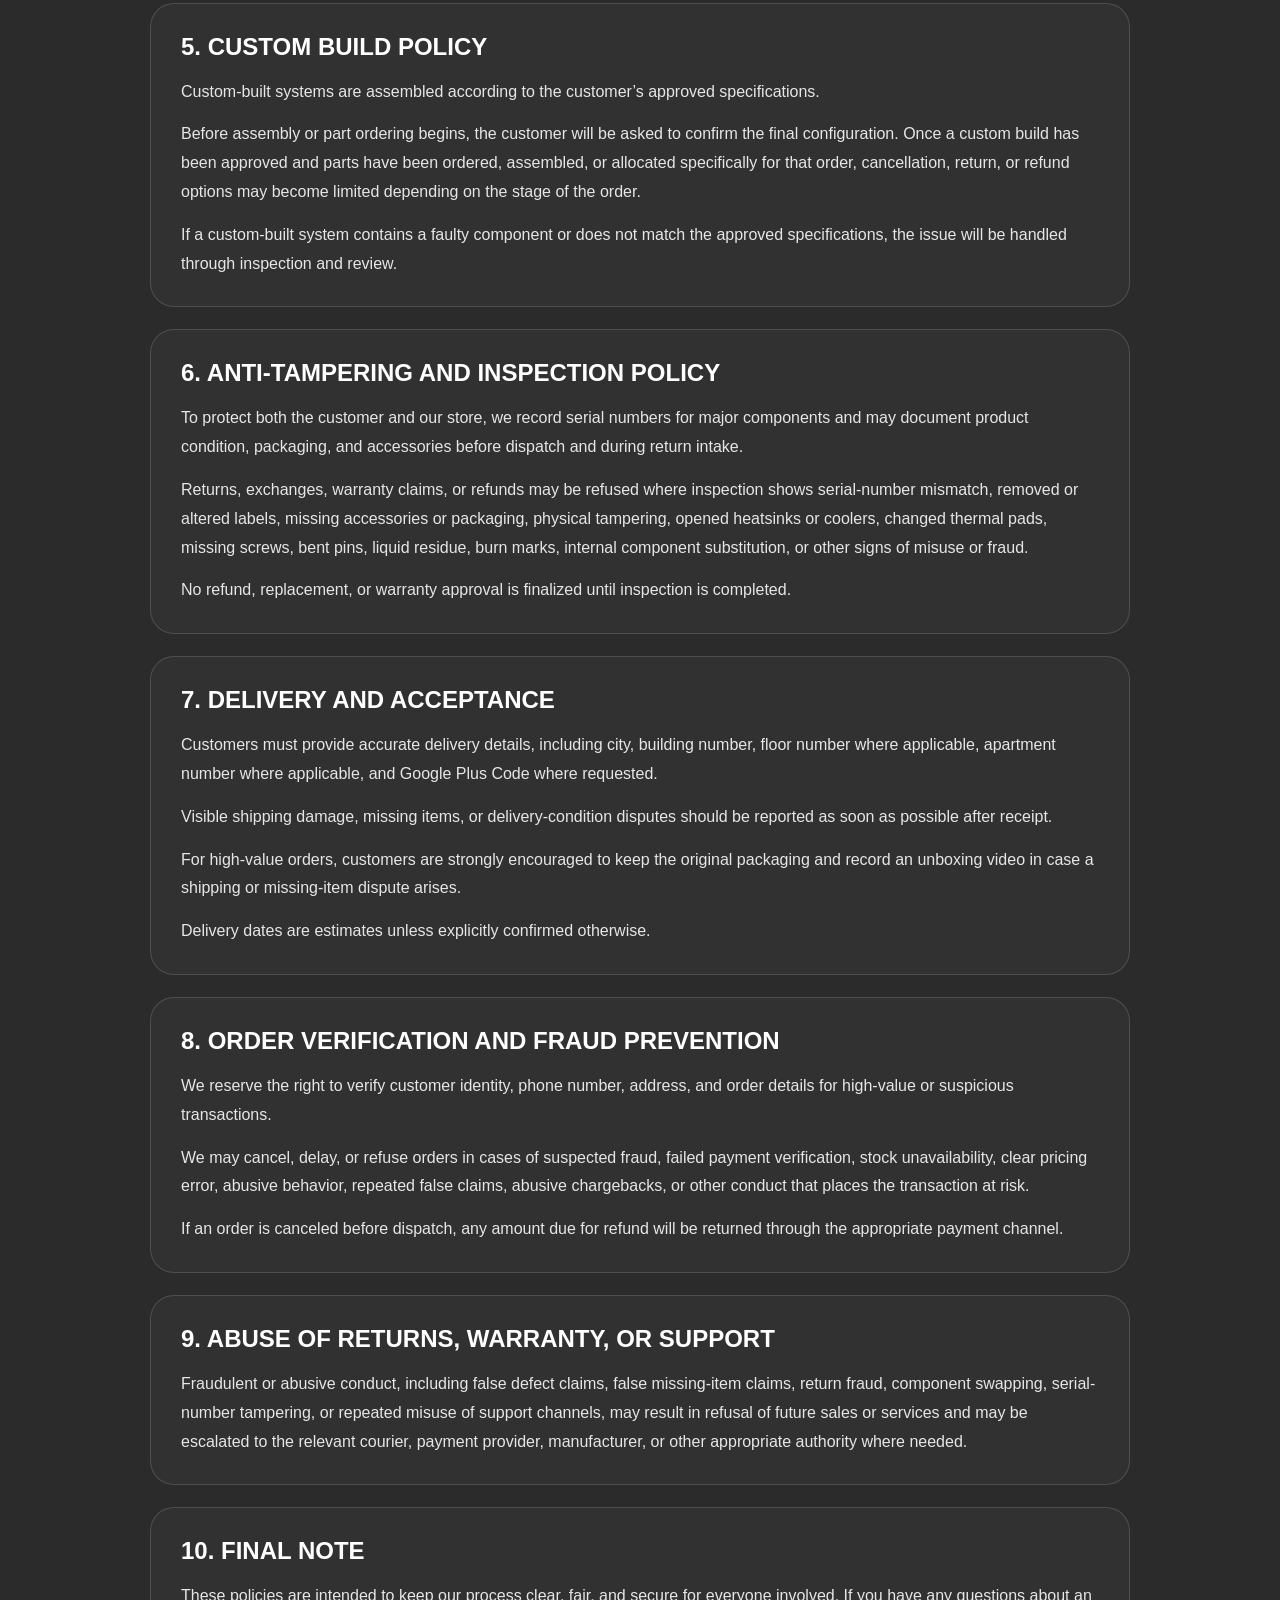
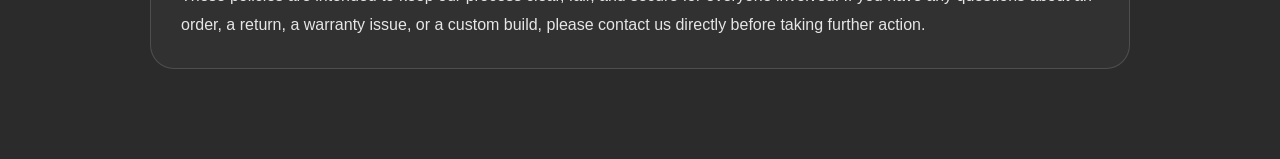
<file: policies.html>
<!DOCTYPE html>
<html lang="en">
<head>
  <meta charset="UTF-8" />
  <meta name="viewport" content="width=device-width, initial-scale=1.0" />
  <title>Policies - The Computer Shop</title>
  <link rel="icon" type="image/png" href="favicon.png" />
  <link rel="stylesheet" href="style.css" />
</head>
<body>
  <header class="navbar">
    <div class="nav-left">
      <a href="index.html" class="site-title">The Computer Shop</a>
      <a href="signature-builds.html" class="nav-link">Signature Builds</a>
      <a href="consultation.html" class="nav-link">Need a Custom PC?</a>
    </div>

    <div class="nav-right">
      <a href="cart.html" class="nav-cart-link" aria-label="Cart">
        <img src="cart-icon.png" alt="Cart">
        <span class="nav-cart-count">0</span>
      </a>
    </div>
  </header>

  <main class="policies-page">
    <section class="policies-hero">
      <div class="policies-hero-inner">
        <p class="policies-eyebrow">Policies</p>
        <h1>Store Policies</h1>
        <p class="policies-intro">
          The policies below explain how we handle returns, support, custom builds, delivery,
          and fraud prevention at The Computer Shop.
        </p>
      </div>
    </section>

    <section class="policies-content">
      <div class="policies-content-inner">
        <article class="policy-block">
          <h2>1. Returns, Exchanges, and Refunds</h2>
          <p>
            Unopened products in their original sealed condition may be eligible for return or exchange after inspection,
            provided the product, packaging, accessories, manuals, seals, and serial numbers are all intact and the item
            remains in original sale condition.
          </p>
          <p>
            Opened products may not be eligible for direct return or exchange where the product cannot be restored to the
            condition in which it was sold, where seals or packaging have been broken in a way that affects resale as new,
            or where the condition of the product changed due to customer use, handling, or damage.
          </p>
          <p>
            All return, exchange, and refund requests are subject to inspection before approval.
          </p>
        </article>

        <article class="policy-block">
          <h2>2. Defective or Incorrect Products</h2>
          <p>
            If a product is defective, not working properly, or does not match what was agreed upon, the customer may request
            inspection and review.
          </p>
          <p>
            Claims related to defects, faults, or incorrect products are handled after diagnostic inspection and verification.
            If the issue is confirmed and is not caused by misuse, tampering, accidental damage, liquid damage, electrical damage,
            or unauthorized modification, the customer may be offered the appropriate solution, which may include repair, replacement,
            exchange, or refund depending on the case.
          </p>
        </article>

        <article class="policy-block">
          <h2>3. Warranty and Lifetime Troubleshooting</h2>
          <p>
            We offer free lifetime troubleshooting and diagnosis for devices and components bought from our store, including
            both hardware and software inspection.
          </p>
          <p>
            This service includes checking, diagnosing, and troubleshooting issues. It does not include the cost of replacement
            parts once the relevant warranty period has expired.
          </p>
          <p>
            Warranty-related claims may be refused where inspection shows misuse, physical abuse, liquid damage, electrical damage,
            altered or missing serial numbers, tampering, or unauthorized repair attempts.
          </p>
        </article>

        <article class="policy-block">
          <h2>4. Repeated Issues</h2>
          <p>
            If the same material issue continues to appear after repair or support attempts and it substantially affects normal use,
            the case will be reviewed again and handled accordingly.
          </p>
        </article>

        <article class="policy-block">
          <h2>5. Custom Build Policy</h2>
          <p>
            Custom-built systems are assembled according to the customer’s approved specifications.
          </p>
          <p>
            Before assembly or part ordering begins, the customer will be asked to confirm the final configuration. Once a custom
            build has been approved and parts have been ordered, assembled, or allocated specifically for that order, cancellation,
            return, or refund options may become limited depending on the stage of the order.
          </p>
          <p>
            If a custom-built system contains a faulty component or does not match the approved specifications, the issue will be
            handled through inspection and review.
          </p>
        </article>

        <article class="policy-block">
          <h2>6. Anti-Tampering and Inspection Policy</h2>
          <p>
            To protect both the customer and our store, we record serial numbers for major components and may document product condition,
            packaging, and accessories before dispatch and during return intake.
          </p>
          <p>
            Returns, exchanges, warranty claims, or refunds may be refused where inspection shows serial-number mismatch, removed or altered
            labels, missing accessories or packaging, physical tampering, opened heatsinks or coolers, changed thermal pads, missing screws,
            bent pins, liquid residue, burn marks, internal component substitution, or other signs of misuse or fraud.
          </p>
          <p>
            No refund, replacement, or warranty approval is finalized until inspection is completed.
          </p>
        </article>

        <article class="policy-block">
          <h2>7. Delivery and Acceptance</h2>
          <p>
            Customers must provide accurate delivery details, including city, building number, floor number where applicable,
            apartment number where applicable, and Google Plus Code where requested.
          </p>
          <p>
            Visible shipping damage, missing items, or delivery-condition disputes should be reported as soon as possible after receipt.
          </p>
          <p>
            For high-value orders, customers are strongly encouraged to keep the original packaging and record an unboxing video in case
            a shipping or missing-item dispute arises.
          </p>
          <p>
            Delivery dates are estimates unless explicitly confirmed otherwise.
          </p>
        </article>

        <article class="policy-block">
          <h2>8. Order Verification and Fraud Prevention</h2>
          <p>
            We reserve the right to verify customer identity, phone number, address, and order details for high-value or suspicious transactions.
          </p>
          <p>
            We may cancel, delay, or refuse orders in cases of suspected fraud, failed payment verification, stock unavailability, clear pricing error,
            abusive behavior, repeated false claims, abusive chargebacks, or other conduct that places the transaction at risk.
          </p>
          <p>
            If an order is canceled before dispatch, any amount due for refund will be returned through the appropriate payment channel.
          </p>
        </article>

        <article class="policy-block">
          <h2>9. Abuse of Returns, Warranty, or Support</h2>
          <p>
            Fraudulent or abusive conduct, including false defect claims, false missing-item claims, return fraud, component swapping,
            serial-number tampering, or repeated misuse of support channels, may result in refusal of future sales or services and may be
            escalated to the relevant courier, payment provider, manufacturer, or other appropriate authority where needed.
          </p>
        </article>

        <article class="policy-block">
          <h2>10. Final Note</h2>
          <p>
            These policies are intended to keep our process clear, fair, and secure for everyone involved. If you have any questions about an order,
            a return, a warranty issue, or a custom build, please contact us directly before taking further action.
          </p>
        </article>
      </div>
    </section>
  </main>

  <script src="script.js"></script>
</body>
</html>
</file>
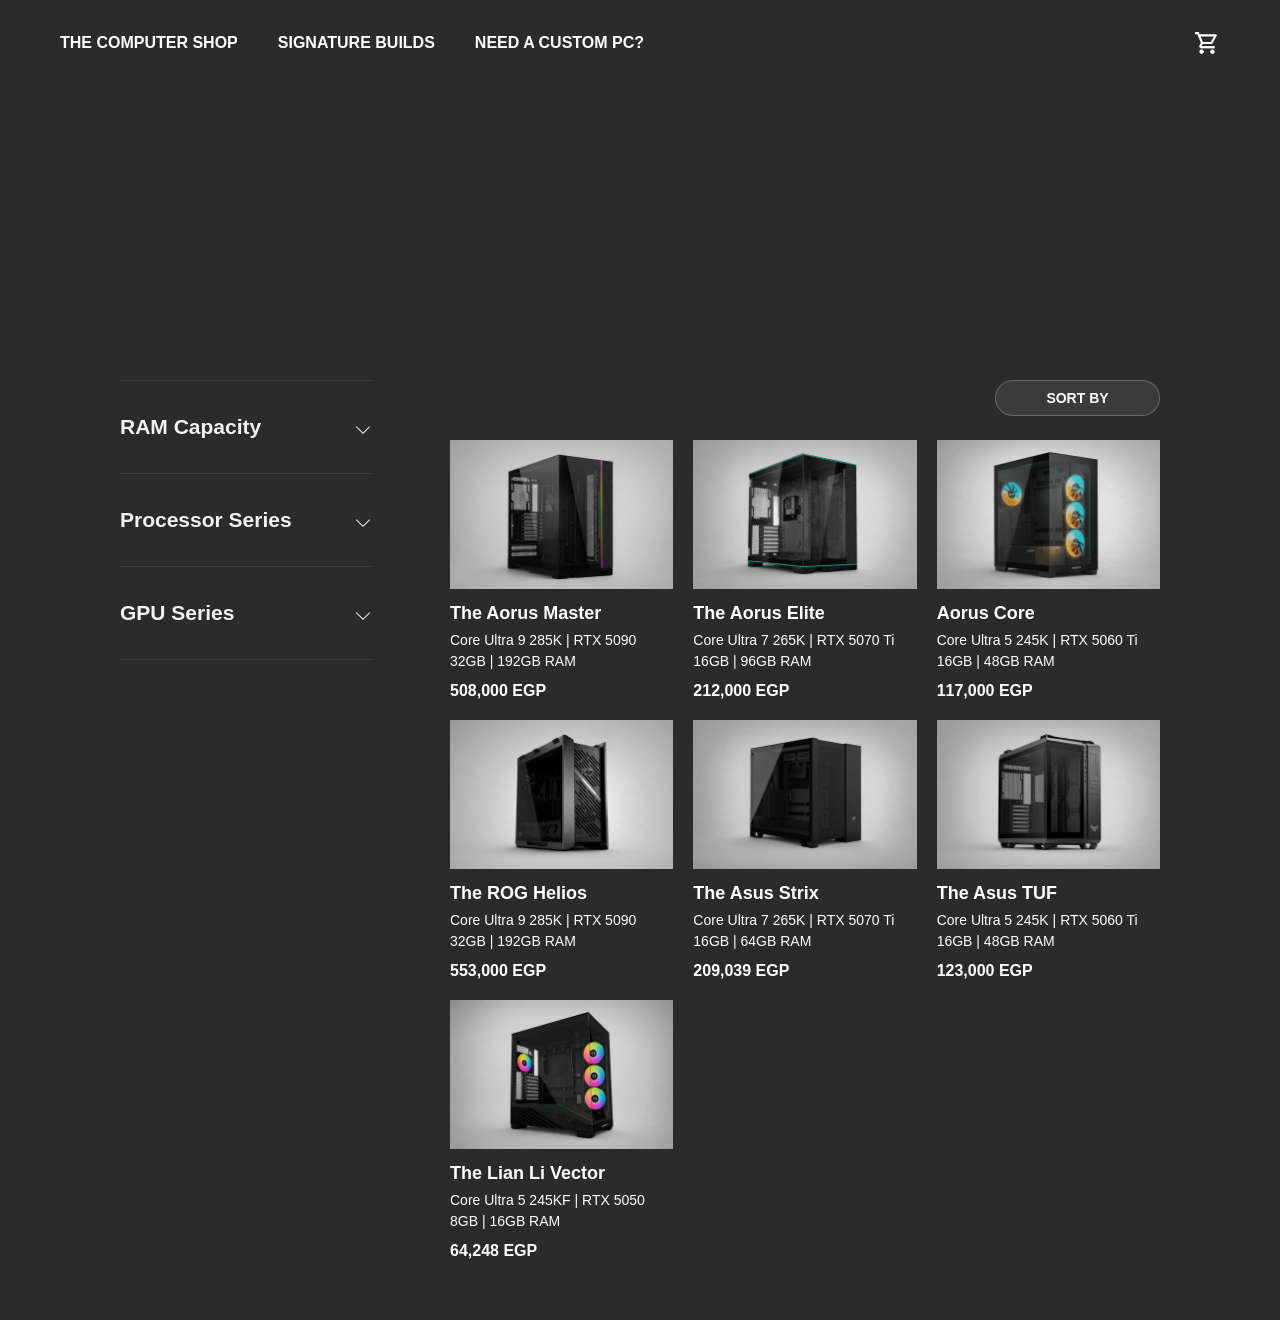
<file: signature-builds.html>
<!DOCTYPE html>
<html lang="en">
<head>
  <meta charset="UTF-8" />
  <meta name="viewport" content="width=device-width, initial-scale=1.0" />
  <title>Signature Builds - The Computer Shop</title>
  <link rel="icon" type="image/png" href="favicon.png" />
  <link rel="stylesheet" href="style.css" />
</head>
<body>
  <header class="navbar">
  <div class="nav-left">
    <a href="index.html" class="site-title">The Computer Shop</a>
<a href="signature-builds.html" class="nav-link">Signature Builds</a>
<a href="consultation.html" class="nav-link">Need a Custom PC?</a>
  </div>

  <div class="nav-right">
    <a href="cart.html" class="nav-cart-link" aria-label="Cart">
  <img src="cart-icon.png" alt="Cart">
  <span class="nav-cart-count">0</span>
</a>
  </div>
</header>

  <main class="signature-page">
    <section class="signature-layout">
      <aside class="filters-panel">
        <div class="filter-item">
          <button class="filter-toggle" type="button">
            <span>RAM Capacity</span>
            <span class="chevron">⌄</span>
          </button>
          <div class="filter-content">
            <label><input type="checkbox" name="ram" value="16gb"> 16GB</label>
            <label><input type="checkbox" name="ram" value="32gb"> 32GB</label>
            <label><input type="checkbox" name="ram" value="48gb"> 48GB</label>
            <label><input type="checkbox" name="ram" value="64gb"> 64GB</label>
            <label><input type="checkbox" name="ram" value="96gb"> 96GB</label>
            <label><input type="checkbox" name="ram" value="128gb"> 128GB</label>
            <label><input type="checkbox" name="ram" value="192gb"> 192GB</label>
            <label><input type="checkbox" name="ram" value="256gb"> 256GB</label>
          </div>
        </div>

        <div class="filter-item">
          <button class="filter-toggle" type="button">
            <span>Processor Series</span>
            <span class="chevron">⌄</span>
          </button>
          <div class="filter-content">
            <label><input type="checkbox" name="cpu" value="intel core ultra 5"> Intel Core Ultra 5</label>
            <label><input type="checkbox" name="cpu" value="intel core ultra 7"> Intel Core Ultra 7</label>
            <label><input type="checkbox" name="cpu" value="intel core ultra 9"> Intel Core Ultra 9</label>
          </div>
        </div>

        <div class="filter-item">
          <button class="filter-toggle" type="button">
            <span>GPU Series</span>
            <span class="chevron">⌄</span>
          </button>
          <div class="filter-content">
            <label><input type="checkbox" name="gpu" value="rtx 5050"> RTX 5050</label>
            <label><input type="checkbox" name="gpu" value="rtx 5060"> RTX 5060</label>
            <label><input type="checkbox" name="gpu" value="rtx 5060 ti"> RTX 5060 Ti</label>
            <label><input type="checkbox" name="gpu" value="rtx 5070"> RTX 5070</label>
            <label><input type="checkbox" name="gpu" value="rtx 5070 ti"> RTX 5070 Ti</label>
            <label><input type="checkbox" name="gpu" value="rtx 5080"> RTX 5080</label>
            <label><input type="checkbox" name="gpu" value="rtx 5090"> RTX 5090</label>
          </div>
        </div>

      </aside>

<section class="signature-products">
        <div class="signature-products-top">
          <div class="sort-dropdown">
            <button class="sort-button" type="button" id="sort-button">Sort By</button>
<div class="sort-menu">
  <button class="sort-option" type="button" data-sort="default">Default</button>
  <button class="sort-option" type="button" data-sort="desc">Highest to Lowest</button>
  <button class="sort-option" type="button" data-sort="asc">Lowest to Highest</button>
</div>
          </div>
        </div>

        <div class="products-grid">
<article class="product-card" data-ram="192gb" data-cpu="intel core ultra 9" data-gpu="rtx 5090" data-price="508000">
  <a href="build.html?build=build1" class="product-link">
    <img src="build1.png" alt="Build 1">
    <h3 class="product-name">The Aorus Master</h3>
    <div class="product-specs">Core Ultra 9 285K | RTX 5090 32GB | 192GB RAM</div>
  </a>
  <div class="product-price">508,000 EGP</div>
</article>

<article class="product-card" data-ram="96gb" data-cpu="intel core ultra 7" data-gpu="rtx 5070 ti" data-price="212000">
  <a href="build.html?build=build2" class="product-link">
    <img src="build2.png" alt="Build 2">
    <h3 class="product-name">The Aorus Elite</h3>
    <div class="product-specs">Core Ultra 7 265K | RTX 5070 Ti 16GB | 96GB RAM</div>
  </a>
  <div class="product-price">212,000 EGP</div>
</article>

<article class="product-card" data-ram="48gb" data-cpu="intel core ultra 5" data-gpu="rtx 5060 ti" data-price="117000">
  <a href="build.html?build=build3" class="product-link">
    <img src="build3.png" alt="Build 3">
    <h3 class="product-name">Aorus Core</h3>
    <div class="product-specs">Core Ultra 5 245K | RTX 5060 Ti 16GB | 48GB RAM</div>
  </a>
  <div class="product-price">117,000 EGP</div>
</article>

<article class="product-card" data-ram="192gb" data-cpu="intel core ultra 9" data-gpu="rtx 5090" data-price="553000">
  <a href="build.html?build=build4" class="product-link">
    <img src="build4.png" alt="Build 4">
    <h3 class="product-name">The ROG Helios</h3>
    <div class="product-specs">Core Ultra 9 285K | RTX 5090 32GB | 192GB RAM</div>
  </a>
  <div class="product-price">553,000 EGP</div>
</article>

<article class="product-card" data-ram="64gb" data-cpu="intel core ultra 7" data-gpu="rtx 5070 ti" data-price="209039">
  <a href="build.html?build=build5" class="product-link">
    <img src="build5.png" alt="Build 5">
    <h3 class="product-name">The Asus Strix</h3>
    <div class="product-specs">Core Ultra 7 265K | RTX 5070 Ti 16GB | 64GB RAM</div>
  </a>
  <div class="product-price">209,039 EGP</div>
</article>

<article class="product-card" data-ram="48gb" data-cpu="intel core ultra 5" data-gpu="rtx 5060 ti" data-price="123000">
  <a href="build.html?build=build6" class="product-link">
    <img src="build6.png" alt="Build 6">
    <h3 class="product-name">The Asus TUF</h3>
    <div class="product-specs">Core Ultra 5 245K | RTX 5060 Ti 16GB | 48GB RAM</div>
  </a>
  <div class="product-price">123,000 EGP</div>
</article>

<article class="product-card" data-ram="16gb" data-cpu="intel core ultra 5" data-gpu="rtx 5050" data-price="64248">
  <a href="build.html?build=build7" class="product-link">
    <img src="build7.png" alt="Build 7">
    <h3 class="product-name">The Lian Li Vector</h3>
    <div class="product-specs">Core Ultra 5 245KF | RTX 5050 8GB | 16GB RAM</div>
  </a>
  <div class="product-price">64,248 EGP</div>
</article>
        </div>

        <div id="no-results" class="no-results">No builds match the selected filters.</div>
      </section>
    </section>
  </main>

  <script src="script.js"></script>
</body>
</html>
</file>
<file: style.css>
* {
  margin: 0;
  padding: 0;
  box-sizing: border-box;
}

body {
  font-family: Arial, sans-serif;
  background-color: #000;
  color: white;
  opacity: 0;
  transition: opacity 0.4s ease;
}

body.page-visible {
  opacity: 1;
}

body.page-leaving {
  opacity: 0;
}

.navbar {
  position: absolute;
  top: 0;
  left: 0;
  width: 100%;
  padding: 30px 60px;
  z-index: 10;
  display: flex;
  align-items: center;
  justify-content: space-between;
}

.nav-left {
  display: flex;
  gap: 40px;
  align-items: center;
}

.nav-link {
  color: white;
  text-decoration: none;
  font-size: 16px;
  font-weight: bold;
  text-transform: uppercase;
}

.site-title {
  color: white;
  text-decoration: none;
  font-size: 16px;
  font-weight: bold;
  text-transform: uppercase;
}

.nav-right {
  display: flex;
  align-items: center;
  margin-left: auto;
}

.nav-cart-link {
  position: relative;
  text-decoration: none;
  display: flex;
  align-items: center;
  justify-content: center;
  opacity: 1;
  transition: opacity 0.2s ease;
}

.nav-cart-link img {
  width: 26px;
  height: 26px;
  display: block;
  object-fit: contain;
}

.nav-cart-link:hover {
  opacity: 0.72;
}

.nav-cart-count {
  position: absolute;
  top: -8px;
  right: -10px;
  min-width: 18px;
  height: 18px;
  padding: 0 5px;
  border-radius: 999px;
  background: #ffffff;
  color: #1f1f1f;
  font-size: 11px;
  font-weight: 700;
  line-height: 18px;
  text-align: center;
  display: none;
}

.hero {
  position: relative;
  width: 100%;
  height: 100vh;
  background-image: url("hero.png");
  background-size: cover;
  background-position: center;
  background-repeat: no-repeat;
}

.overlay {
  position: absolute;
  inset: 0;
  background: rgba(0, 0, 0, 0.45);
}

.hero-content {
  position: relative;
  z-index: 2;
  height: 100%;
  display: flex;
  align-items: center;
  padding: 0 60px;
}

.text-box {
  max-width: 600px;
  background: transparent;
  padding: 30px;
}

.text-box h1 {
  font-size: 48px;
  margin-bottom: 15px;
  line-height: 1.1;
}

.text-box p {
  font-size: 20px;
  line-height: 1.5;
}

/* Homepage featured builds carousel */

.featured-builds {
  background: #2a2b2a;
  padding: 120px 0 100px;
}

.featured-builds-split {
  padding: 120px 60px 100px;
}

.featured-builds-split-layout {
  max-width: 1400px;
  margin: 0 auto;
  display: grid;
  grid-template-columns: minmax(0, 1.65fr) minmax(360px, 0.9fr);
  gap: 78px;
  align-items: start;
}

.featured-builds-main {
  min-width: 0;
}

.featured-builds-split .featured-builds-header,
.featured-builds-split .featured-carousel {
  max-width: none;
  margin: 0;
  padding: 0;
}

.featured-builds-split .featured-builds-header {
  margin-bottom: 36px;
}

.featured-builds-split .featured-carousel-window {
  width: 100%;
  max-width: none;
}

.featured-builds-side {
  padding-top: 82px;
}

.featured-consultation-card {
  padding: 38px 34px;
  border: 1px solid rgba(255, 255, 255, 0.14);
  border-radius: 28px;
  background: rgba(255, 255, 255, 0.04);
}

.featured-consultation-eyebrow {
  font-size: 14px;
  font-weight: bold;
  letter-spacing: 0.08em;
  text-transform: uppercase;
  color: rgba(255, 255, 255, 0.72);
  margin-bottom: 16px;
}

.featured-consultation-card h2 {
  font-size: 34px;
  line-height: 1.12;
  margin-bottom: 18px;
  text-transform: uppercase;
}

.featured-consultation-text {
  font-size: 18px;
  line-height: 1.7;
  color: rgba(255, 255, 255, 0.9);
  margin-bottom: 28px;
}

.featured-consultation-button {
  display: inline-flex;
  align-items: center;
  justify-content: center;
  min-height: 56px;
  padding: 0 28px;
  border: 1px solid rgba(255, 255, 255, 0.22);
  border-radius: 999px;
  background: #d8d7d7;
  color: #111111;
  font-size: 16px;
  font-weight: bold;
  text-transform: uppercase;
  text-decoration: none;
  transition: background 0.2s ease, transform 0.2s ease;
}

.featured-consultation-button:hover {
  background: #cfcfcf;
}

.featured-consultation-button:active {
  transform: translateY(1px);
}

.featured-builds-header {
  width: 100%;
  max-width: 1200px;
  margin: 0 auto 36px;
  padding: 0 60px;
}

.featured-builds-header h2 {
  color: white;
  font-size: 32px;
  font-weight: bold;
  text-transform: uppercase;
}

.featured-carousel {
  width: 100%;
  max-width: 1200px;
  margin: 0 auto;
  padding: 0 60px;
}

.featured-carousel-window {
  position: relative;
  width: min(62%, 760px);
  margin: 0;
  overflow: hidden;
}

.featured-carousel-track {
  display: flex;
  width: 100%;
  transition: transform 0.8s cubic-bezier(0.22, 0.61, 0.36, 1);
  will-change: transform;
}

.featured-slide {
  flex: 0 0 100%;
  min-width: 100%;
  display: block;
}

.featured-image-frame {
  position: relative;
  width: 100%;
  overflow: hidden;
  background: rgba(255, 255, 255, 0.03);
}

.featured-image-link {
  display: block;
  text-decoration: none;
}

.featured-image-frame img {
  width: 100%;
  display: block;
}

.featured-slide-info {
  margin-top: 22px;
}

.featured-slide-info h3 {
  color: white;
  font-size: 32px;
  font-weight: bold;
  margin-bottom: 10px;
}

.featured-slide-info p {
  color: white;
  font-size: 20px;
  line-height: 1.5;
}

.carousel-progress {
  position: absolute;
  left: 0;
  right: 0;
  bottom: 0;
  height: 4px;
  background: rgba(255, 255, 255, 0.12);
  overflow: hidden;
}

.carousel-progress-fill {
  width: 0;
  height: 100%;
  background: #2A2B2A;
}

.carousel-arrow {
  position: absolute;
  top: 50%;
  transform: translateY(-50%);
  width: 56px;
  height: 56px;
  border: none;
  border-radius: 999px;
  background: rgba(0, 0, 0, 0.38);
  color: white;
  display: flex;
  align-items: center;
  justify-content: center;
  font-size: 30px;
  line-height: 1;
  cursor: pointer;
  z-index: 10;
  transition: background 0.2s ease, transform 0.2s ease;
}

.carousel-arrow:hover {
  background: rgba(0, 0, 0, 0.62);
}

.carousel-arrow-left {
  left: 18px;
}

.carousel-arrow-right {
  right: 18px;
}

/* Older builds page styles */

.builds-page {
  min-height: 100vh;
  background-color: #000;
  padding-top: 120px;
}

.builds-hero {
  text-align: center;
  padding: 20px 60px 30px;
}

.page-title {
  font-size: 48px;
  font-weight: bold;
  text-transform: uppercase;
}

.builds-layout {
  display: grid;
  grid-template-columns: 300px 1fr;
  gap: 35px;
  padding: 10px 60px 60px;
  align-items: start;
}

.filters-sidebar {
  background: #1a1a1a;
  padding: 10px 0;
}

.filter-group {
  border-top: 1px solid rgba(255, 255, 255, 0.12);
}

.filter-group:last-child {
  border-bottom: 1px solid rgba(255, 255, 255, 0.12);
}

.filter-header {
  width: 100%;
  background: transparent;
  border: none;
  color: white;
  padding: 24px 26px;
  display: flex;
  align-items: center;
  justify-content: space-between;
  font-size: 18px;
  font-weight: bold;
  text-align: left;
  cursor: pointer;
}

.filter-arrow {
  font-size: 24px;
  line-height: 1;
  transition: transform 0.2s ease;
}

.filter-options {
  display: none;
  padding: 0 26px 22px;
}

.filter-group.open .filter-options {
  display: block;
}

.filter-group.open .filter-arrow {
  transform: rotate(180deg);
}

.filter-options label {
  display: block;
  font-size: 15px;
  margin-bottom: 14px;
  color: rgba(255, 255, 255, 0.9);
  cursor: pointer;
}

.filter-options input {
  margin-right: 10px;
}

.builds-content {
  min-width: 0;
}

.builds-grid {
  display: grid;
  grid-template-columns: repeat(4, minmax(0, 1fr));
  gap: 20px;
}

.build-card {
  background: rgba(255, 255, 255, 0.04);
  border: 1px solid rgba(255, 255, 255, 0.08);
  overflow: hidden;
}

.build-image {
  width: 100%;
  height: 220px;
  object-fit: cover;
  display: block;
}

.build-specs {
  padding: 16px;
  font-size: 14px;
  line-height: 1.5;
  color: white;
}

.no-results {
  display: none;
  margin-top: 20px;
  padding: 18px;
  background: rgba(255, 255, 255, 0.04);
  border: 1px solid rgba(255, 255, 255, 0.08);
}

/* Signature builds page */

.signature-page {
  min-height: 100vh;
  background: #2a2b2a;
  padding-top: 120px;
}

.signature-header {
  text-align: center;
  padding: 20px 60px 35px;
}

.signature-header h1 {
  color: white;
  font-size: 16px;
  font-weight: bold;
  text-transform: uppercase;
}

.signature-layout {
  display: grid;
  grid-template-columns: 280px 1fr;
  gap: 50px;
  max-width: 1500px;
  margin: 260px auto 0;
  padding: 0 120px 60px;
  align-items: start;
}

.filters-panel {
  background: transparent;
  padding: 0 28px 0 0;
}

.filter-item {
  border-top: 1px solid rgba(255, 255, 255, 0.08);
}

.filter-item:last-child {
  border-bottom: 1px solid rgba(255, 255, 255, 0.08);
}

.filter-toggle {
  width: 100%;
  background: transparent;
  border: none;
  color: rgba(255, 255, 255, 0.94);
  display: flex;
  align-items: center;
  justify-content: space-between;
  padding: 34px 0;
  font-size: 21px;
  font-weight: 600;
  cursor: pointer;
  text-align: left;
}

.chevron {
  width: 10px;
  height: 10px;
  border-right: 1.5px solid rgba(255, 255, 255, 0.9);
  border-bottom: 1.5px solid rgba(255, 255, 255, 0.9);
  transform: rotate(45deg);
  transition: transform 0.2s ease;
  flex-shrink: 0;
  margin-right: 4px;
  font-size: 0;
}

.filter-content {
  max-height: 0;
  overflow: hidden;
  opacity: 0;
  transform: translateY(-8px);
  padding: 0;
  transition:
    max-height 0.42s ease,
    opacity 0.28s ease,
    transform 0.28s ease,
    padding 0.42s ease;
}

.filter-item.open .filter-content {
  max-height: 420px;
  opacity: 1;
  transform: translateY(0);
  padding: 8px 0 24px 0;
}

.filter-item.open .chevron {
  transform: rotate(225deg);
}

.filter-content label {
  position: relative;
  display: block;
  padding-left: 34px;
  color: rgba(255, 255, 255, 0.88);
  font-size: 19px;
  margin-bottom: 18px;
  cursor: pointer;
  user-select: none;
  transition: color 0.22s ease;
}

.filter-content label::before {
  content: "";
  position: absolute;
  left: 0;
  top: 5px;
  width: 14px;
  height: 14px;
  border: 1px solid rgba(255, 255, 255, 0.32);
  border-radius: 4px;
  background: rgba(255, 255, 255, 0.02);
  box-sizing: border-box;
  transition:
    border-color 0.22s ease,
    background-color 0.22s ease,
    box-shadow 0.22s ease,
    transform 0.18s ease;
}

.filter-content label::after {
  content: "";
  position: absolute;
  left: 5px;
  top: 6px;
  width: 4px;
  height: 8px;
  border-right: 1.6px solid rgba(255, 255, 255, 0.96);
  border-bottom: 1.6px solid rgba(255, 255, 255, 0.96);
  transform: rotate(45deg) scale(0.85);
  opacity: 0;
  transition: opacity 0.18s ease, transform 0.18s ease;
}

.filter-content input {
  position: absolute;
  opacity: 0;
  width: 0;
  height: 0;
  pointer-events: none;
}

.filter-content label:has(input:checked) {
  color: white;
  font-weight: 600;
}

.filter-content label:has(input:checked)::before {
  border-color: rgba(255, 255, 255, 0.78);
  background: rgba(255, 255, 255, 0.06);
  box-shadow: 0 0 0 1px rgba(255, 255, 255, 0.08) inset;
}

.filter-content label:has(input:checked)::after {
  opacity: 1;
  transform: rotate(45deg) scale(1);
}

.products-grid {
  display: grid;
  grid-template-columns: repeat(3, minmax(0, 1fr));
  gap: 20px;
}

.signature-products-top {
  display: flex;
  justify-content: flex-end;
  margin-bottom: 24px;
}

.sort-dropdown {
  position: relative;
}

.sort-button {
  min-width: 165px;
  height: 36px;
  padding: 0 14px;
  border: 1px solid rgba(255, 255, 255, 0.22);
  border-radius: 999px;
  background: rgba(255, 255, 255, 0.08);
  color: white;
  font-size: 14px;
  font-weight: bold;
  text-transform: uppercase;
  cursor: pointer;
  display: flex;
  align-items: center;
  justify-content: center;
  position: relative;
}

.sort-button::after {
  content: none;
}

.sort-menu {
  position: absolute;
  top: 100%;
  right: 0;
  min-width: 220px;
  background: #2a2b2a;
  border: 1px solid rgba(255, 255, 255, 0.22);
  border-radius: 18px;
  opacity: 0;
  visibility: hidden;
  transform: translateY(10px);
  transition: opacity 0.32s ease, transform 0.32s cubic-bezier(0.22, 1, 0.36, 1), visibility 0.32s ease;
  z-index: 20;
  overflow: hidden;
}

.sort-dropdown:hover .sort-menu {
  opacity: 1;
  visibility: visible;
  transform: translateY(0);
}

.sort-option {
  width: 100%;
  padding: 14px 16px;
  border: none;
  background: transparent;
  color: white;
  font-size: 15px;
  text-align: left;
  cursor: pointer;
}

.sort-option:hover {
  background: rgba(255, 255, 255, 0.08);
}

.sort-option.active {
  background: rgba(255, 255, 255, 0.12);
  font-weight: 600;
}

.product-card {
  background: transparent;
  border: none;
  overflow: hidden;
}

.product-card img {
  width: 100%;
  aspect-ratio: 3 / 2;
  height: auto;
  object-fit: cover;
  display: block;
  background: #fff;
}

.product-name {
  margin-top: 14px;
  margin-bottom: 6px;
  padding: 0;
  font-size: 18px;
  font-weight: bold;
  color: white;
}

.product-specs {
  padding: 0;
  color: white;
  font-size: 14px;
  line-height: 1.5;
}

.product-price {
  margin-top: 10px;
  font-size: 16px;
  font-weight: bold;
  color: white;
}

.product-link,
.product-link:visited,
.product-link:hover,
.product-link:active {
  display: block;
  color: inherit;
  text-decoration: none;
}

.product-link img,
.product-link .product-name,
.product-link .product-specs {
  transition: opacity 0.2s ease;
}

.product-link:hover img,
.product-link:hover .product-name,
.product-link:hover .product-specs {
  opacity: 0.72;
  text-decoration: none;
}

/* Build detail pages */

.build-detail-page {
  min-height: 100vh;
  background: #2a2b2a;
}

.build-detail-layout {
  max-width: 1500px;
  margin: 0 auto;
  padding: 25vh 60px 80px;
  display: flex;
  align-items: flex-start;
  gap: 70px;
}

.build-detail-page .featured-builds {
  padding: 0;
  flex: 0 0 720px;
}

.build-detail-page .featured-carousel {
  max-width: none;
  margin: 0;
  padding: 0;
  width: 100%;
}

.build-detail-page .featured-carousel-window {
  width: 720px;
  margin-left: -90px;
}

.build-detail-page .carousel-thumbnails {
  width: 720px;
  margin: 14px 0 0 -90px;
  display: flex;
  justify-content: center;
  gap: 10px;
}

.build-detail-page .carousel-thumbnail {
  width: 58px;
  height: 58px;
  border: 2px solid transparent;
  background: transparent;
  padding: 0;
  cursor: pointer;
  opacity: 0.65;
  overflow: hidden;
  flex: 0 0 58px;
  transition: opacity 0.2s ease, border-color 0.2s ease, transform 0.2s ease;
}

.build-detail-page .carousel-thumbnail img {
  width: 100%;
  height: 100%;
  object-fit: cover;
  display: block;
}

.build-detail-page .carousel-thumbnail.active {
  opacity: 1;
  border-color: rgba(255, 255, 255, 0.9);
}

.build-detail-page .carousel-thumbnail:hover {
  opacity: 1;
  transform: translateY(-2px);
}

.build-specs-panel {
  flex: 1;
  min-width: 320px;
  color: white;
  padding-top: 40px;
}

.build-detail-heading {
  margin: -24px 0 22px -90px;
  font-size: 42px;
  font-weight: bold;
  text-transform: uppercase;
  line-height: 1.1;
}

.build-section-heading {
  font-size: 28px;
  font-weight: bold;
  text-transform: uppercase;
  margin-bottom: 24px;
  line-height: 1.1;
}

.build-price {
  font-size: 20px;
  font-weight: normal;
  color: white;
  margin-bottom: 24px;
  line-height: 1.7;
}

.build-specs-list p {
  font-size: 20px;
  line-height: 1.7;
  margin-bottom: 12px;
}

.build-specs-list span {
  font-weight: bold;
}

.purchase-actions {
  margin-top: 30px;
  display: flex;
  flex-direction: column;
  gap: 18px;
  max-width: 460px;
}

.purchase-top-row {
  display: flex;
  align-items: center;
  gap: 18px;
}

.quantity-control {
  height: 56px;
  min-width: 170px;
  padding: 0 18px;
  border: 1px solid rgba(255, 255, 255, 0.22);
  border-radius: 999px;
  background: rgba(255, 255, 255, 0.08);
  display: flex;
  align-items: center;
  justify-content: space-between;
}

.quantity-button {
  border: none;
  background: transparent;
  color: white;
  font-size: 30px;
  line-height: 1;
  cursor: pointer;
  opacity: 1;
  transition: opacity 0.2s ease;
}

.quantity-button:hover {
  opacity: 0.72;
}

.quantity-value {
  width: 56px;
  min-width: 56px;
  border: none;
  outline: none;
  background: transparent;
  text-align: center;
  font-size: 18px;
  font-weight: bold;
  color: white;
  appearance: textfield;
  -moz-appearance: textfield;
}

.quantity-value::-webkit-outer-spin-button,
.quantity-value::-webkit-inner-spin-button {
  -webkit-appearance: none;
  margin: 0;
}

.quantity-value:focus {
  opacity: 0.85;
}

.add-to-cart-button,
.buy-now-button {
  height: 56px;
  padding: 0 26px;
  border: 1px solid rgba(255, 255, 255, 0.22);
  border-radius: 999px;
  color: white;
  font-size: 16px;
  font-weight: bold;
  text-transform: uppercase;
  cursor: pointer;
  transition: background 0.2s ease, opacity 0.2s ease, transform 0.2s ease;
}

.add-to-cart-button {
  flex: 1;
  min-width: 0;
  background: rgba(255, 255, 255, 0.08);
}

.buy-now-button {
  width: 100%;
  background: #D8D7D7;
  color: #111111;
}

.add-to-cart-button:hover {
  background: rgba(255, 255, 255, 0.14);
}

.buy-now-button:hover {
  background: #cfcfcf;
}

.add-to-cart-button:active,
.buy-now-button:active {
  transform: translateY(1px);
}

/* Cart page */

.cart-page {
  min-height: 100vh;
  background: #2a2b2a;
  padding-top: 140px;
}

.cart-layout {
  max-width: 1400px;
  margin: 0 auto;
  padding: 0 60px 80px;
  display: grid;
  grid-template-columns: minmax(0, 1fr) 360px;
  column-gap: 140px;
  row-gap: 0;
  align-items: start;
}

.cart-header h1 {
  font-size: 42px;
  font-weight: bold;
  text-transform: uppercase;
  margin-bottom: 30px;
}

.cart-items {
  display: grid;
  gap: 18px;
}

.cart-item {
  display: grid;
  grid-template-columns: 160px minmax(0, 1fr) 220px;
  gap: 16px;
  align-items: center;
  padding: 22px 0;
  background: transparent;
  border: none;
  border-bottom: 1px solid rgba(255, 255, 255, 0.12);
}

.cart-item-image {
  width: 160px;
  aspect-ratio: 3 / 2;
  object-fit: cover;
  display: block;
  background: #fff;
}

.cart-item-name {
  font-size: 22px;
  font-weight: bold;
  color: white;
  text-decoration: none;
}

.cart-item-name:hover {
  opacity: 0.8;
}

.cart-item-meta {
  margin-top: 8px;
  font-size: 16px;
  line-height: 1.6;
  color: rgba(255, 255, 255, 0.88);
}

.cart-quantity-control {
  margin-top: 18px;
}

.cart-quantity-value {
  pointer-events: none;
}

.cart-item-side {
  text-align: right;
  display: flex;
  flex-direction: column;
  align-items: flex-end;
  gap: 14px;
}

.cart-item-price {
  font-size: 20px;
  font-weight: bold;
  margin-bottom: 12px;
}

.cart-remove-button {
  height: 48px;
  padding: 0 22px;
  border: 1px solid rgba(255, 255, 255, 0.22);
  border-radius: 999px;
  background: rgba(255, 255, 255, 0.08);
  color: white;
  font-size: 14px;
  font-weight: bold;
  text-transform: uppercase;
  cursor: pointer;
}

.cart-remove-button:hover {
  background: rgba(255, 255, 255, 0.08);
}

.cart-empty {
  display: none;
  padding: 22px;
  background: transparent;
  border: none;
  font-size: 18px;
}

.cart-summary {
  display: none;
  margin-top: 0;
  margin-left: 25%;
  width: 130%;
  padding: 28px 30px;
  background: transparent;
  border: 1px solid rgba(255, 255, 255, 0.14);
  position: relative;
  top: 96px;
  box-sizing: border-box;
}

.cart-summary-title {
  font-size: 31.5px;
  font-weight: bold;
  line-height: 1.1;
  margin-bottom: 0;
  white-space: nowrap;
}

.cart-summary-total-row {
  display: flex;
  align-items: center;
  justify-content: space-between;
  gap: 20px;
  font-size: 22px;
  font-weight: bold;
  margin-top: 28px;
  padding-top: 28px;
  border-top: 1px solid rgba(255, 255, 255, 0.14);
}

.cart-summary-total-row strong {
  font-size: 22px;
  font-weight: 500;
}

.cart-summary-total-row strong {
  font-size: 22px;
}

.cart-summary-row {
  display: flex;
  align-items: center;
  justify-content: space-between;
  font-size: 22px;
  margin-bottom: 18px;
}

.cart-checkout-button {
  width: 100%;
  height: 56px;
  margin-top: 28px;
  padding: 0 26px;
  border: 1px solid rgba(255, 255, 255, 0.22);
  border-radius: 999px;
  background: #D8D7D7;
  color: #111111;
  font-size: 16px;
  font-weight: bold;
  text-transform: uppercase;
  cursor: pointer;
  box-sizing: border-box;
}

.cart-checkout-button:hover {
  background: rgba(255, 255, 255, 0.14);
}

/* Global loading overlay */

.page-loader {
  position: fixed;
  inset: 0;
  background: rgba(32, 32, 32, 0.42);
  display: flex;
  align-items: center;
  justify-content: center;
  opacity: 0;
  visibility: hidden;
  pointer-events: none;
   transition: opacity 0.12s ease, visibility 0.12s ease;
  z-index: 9999;
}

.page-loader.active {
  opacity: 1;
  visibility: visible;
  pointer-events: all;
}

.page-loader-spinner {
  width: 58px;
  height: 58px;
  border-radius: 50%;
  border: 4px solid rgba(255, 255, 255, 0.22);
  border-top-color: #ffffff;
  animation: pageLoaderSpin 0.8s linear infinite;
}

@keyframes pageLoaderSpin {
  to {
    transform: rotate(360deg);
  }
}

/* Homepage about section */

.about-section {
  background: #2a2b2a;
  padding: 36px 60px 110px;
  border-top: 1px solid rgba(255, 255, 255, 0.08);
}

.about-section-inner {
  max-width: 1400px;
  margin: 0 auto;
}

.about-section-header {
  max-width: 900px;
  margin-bottom: 34px;
}

.about-section-eyebrow {
  font-size: 14px;
  font-weight: bold;
  letter-spacing: 0.08em;
  text-transform: uppercase;
  color: rgba(255, 255, 255, 0.72);
  margin-bottom: 16px;
}

.about-section-header h2 {
  font-size: 40px;
  line-height: 1.12;
  text-transform: uppercase;
  margin-bottom: 18px;
}

.about-section-intro {
  font-size: 19px;
  line-height: 1.7;
  color: rgba(255, 255, 255, 0.9);
}

.about-grid {
  display: grid;
  grid-template-columns: repeat(4, minmax(0, 1fr));
  gap: 20px;
}

.about-card {
  padding: 28px 24px;
  border: 1px solid rgba(255, 255, 255, 0.14);
  border-radius: 24px;
  background: rgba(255, 255, 255, 0.04);
}

.about-card h3 {
  font-size: 22px;
  line-height: 1.2;
  margin-bottom: 14px;
  text-transform: uppercase;
}

.about-card p {
  font-size: 16px;
  line-height: 1.7;
  color: rgba(255, 255, 255, 0.88);
}

.about-card-note {
  margin-top: 10px;
  font-size: 13px;
  line-height: 1.6;
  color: rgba(255, 255, 255, 0.52);
  font-style: italic;
}

@media (max-width: 1100px) {
  .about-grid {
    grid-template-columns: repeat(2, minmax(0, 1fr));
  }
}

@media (max-width: 700px) {
  .about-section {
    padding: 0 25px 70px;
  }

  .about-section-header h2 {
    font-size: 34px;
  }

  .about-section-intro,
  .about-card p {
    font-size: 17px;
  }

  .about-grid {
    grid-template-columns: 1fr;
  }

  .about-card {
    padding: 24px 20px;
  }
}

/* Responsive */

@media (max-width: 1450px) {
  .builds-grid {
    grid-template-columns: repeat(3, minmax(0, 1fr));
  }

  .products-grid {
    grid-template-columns: repeat(3, minmax(0, 1fr));
  }
}

@media (max-width: 1100px) {
  .build-detail-layout {
    flex-direction: column;
    gap: 40px;
    padding: 180px 25px 50px;
  }

  .build-detail-page .featured-builds {
    flex: none;
    width: 100%;
  }

  .build-detail-page .featured-carousel-window {
    width: 100%;
    margin-left: 0;
  }

  .build-detail-page .carousel-thumbnails {
    width: 100%;
    margin: 18px 0 0 0;
  }

  .build-specs-panel {
    min-width: 0;
    padding-top: 0;
  }

  .build-detail-heading {
    margin-left: 0;
    font-size: 34px;
  }

  .build-section-heading {
    font-size: 24px;
  }

  .build-specs-list p {
    font-size: 18px;
  }

  .builds-layout,
  .signature-layout,
  .featured-builds-split-layout {
    grid-template-columns: 1fr;
  }

  .builds-grid,
  .products-grid {
    grid-template-columns: repeat(2, minmax(0, 1fr));
  }

  .featured-carousel-window {
    width: min(82%, 820px);
  }

  .featured-builds-side {
    padding-top: 10px;
  }
}

@media (max-width: 700px) {
  .navbar {
    padding: 20px 25px;
  }

  .nav-left {
    gap: 20px;
    flex-wrap: wrap;
  }

  .hero-content {
    padding: 0 25px;
  }

  .text-box h1,
  .page-title,
  .featured-builds-header h2,
  .featured-slide-info h3,
  .featured-consultation-card h2 {
    font-size: 34px;
  }

  .text-box p,
  .featured-slide-info p,
  .featured-consultation-text {
    font-size: 18px;
  }

  .builds-layout {
    padding: 10px 25px 40px;
  }

  .signature-layout {
    padding: 0 25px 40px;
  }

  .filters-panel {
    padding: 0 20px 0 0;
  }

  .builds-grid,
  .products-grid {
    grid-template-columns: 1fr;
  }

  .featured-builds {
    padding: 90px 0 70px;
  }

  .featured-builds-split {
    padding: 90px 25px 70px;
  }

  .featured-builds-header {
    padding: 0 25px;
  }

  .featured-builds-split .featured-builds-header {
    padding: 0;
  }

  .featured-carousel-window {
    width: calc(100% - 50px);
  }

  .featured-builds-split .featured-carousel-window {
    width: 100%;
  }

  .featured-consultation-card {
    padding: 28px 24px;
  }

  .carousel-arrow {
    width: 44px;
    height: 44px;
    font-size: 24px;
  }

  .carousel-arrow-left {
    left: 10px;
  }

  .carousel-arrow-right {
    right: 10px;
  }

  .cart-layout {
    padding: 0 25px 50px;
  }

  .cart-layout {
    grid-template-columns: 1fr;
  }

  .cart-item {
    grid-template-columns: 1fr;
  }

  .cart-item-image {
    width: 100%;
  }

  .cart-item-side {
    text-align: left;
    align-items: flex-start;
  }

  .purchase-top-row {
    flex-direction: column;
    align-items: stretch;
  }

  .quantity-control {
    width: 100%;
  }

  .purchase-actions {
    max-width: 100%;
  }
}

img {
  -webkit-user-drag: none;
}

.featured-image-frame,
.product-card img,
.build-image,
.cart-item-image,
.carousel-thumbnail,
.hero {
  position: relative;
  overflow: hidden;
}

/* Consultation page */

.consultation-page {
  min-height: 100vh;
  background: #2a2b2a;
  padding-top: 120px;
}

.consultation-hero {
  padding: 120px 60px 50px;
}

.consultation-hero-inner {
  max-width: 920px;
  margin: 0 auto;
}

.consultation-eyebrow {
  font-size: 14px;
  font-weight: bold;
  letter-spacing: 0.08em;
  text-transform: uppercase;
  color: rgba(255, 255, 255, 0.72);
  margin-bottom: 18px;
}

.consultation-hero h1 {
  font-size: 52px;
  line-height: 1.08;
  margin-bottom: 22px;
  text-transform: uppercase;
}

.consultation-intro {
  max-width: 840px;
  font-size: 20px;
  line-height: 1.7;
  color: rgba(255, 255, 255, 0.9);
}

.consultation-form-section {
  padding: 0 60px 90px;
}

.consultation-form-wrapper {
  max-width: 920px;
  margin: 0 auto;
}

.consultation-success {
  margin-bottom: 24px;
  padding: 18px 22px;
  border: 1px solid rgba(255, 255, 255, 0.18);
  background: rgba(255, 255, 255, 0.08);
  color: white;
  font-size: 17px;
  line-height: 1.6;
  border-radius: 18px;
}

.consultation-form {
  border: 1px solid rgba(255, 255, 255, 0.14);
  padding: 34px;
  background: rgba(255, 255, 255, 0.03);
  border-radius: 24px;
}

.consultation-grid {
  display: grid;
  grid-template-columns: repeat(2, minmax(0, 1fr));
  gap: 22px;
}

.consultation-field {
  display: flex;
  flex-direction: column;
}

.consultation-field-full {
  grid-column: 1 / -1;
}

.consultation-field label {
  font-size: 14px;
  font-weight: bold;
  letter-spacing: 0.04em;
  text-transform: uppercase;
  margin-bottom: 10px;
  color: rgba(255, 255, 255, 0.92);
}

.consultation-field input,
.consultation-field textarea {
  width: 100%;
  border: 1px solid rgba(255, 255, 255, 0.18);
  background: rgba(255, 255, 255, 0.06);
  color: white;
  font-size: 16px;
  padding: 16px 18px;
  outline: none;
  border-radius: 16px;
}

.consultation-field select {
  width: 100%;
  border: 1px solid rgba(255, 255, 255, 0.18);
  background: rgba(255, 255, 255, 0.06);
  color: white;
  font-size: 16px;
  padding: 16px 18px;
  outline: none;
  appearance: none;
  -webkit-appearance: none;
  -moz-appearance: none;
  border-radius: 16px;
  overflow: hidden;
}

.consultation-field select option {
  background: #2a2b2a;
  color: white;
  border-radius: 12px;
}

.consultation-field textarea {
  resize: vertical;
  min-height: 160px;
}

.consultation-field input::placeholder,
.consultation-field textarea::placeholder {
  color: rgba(255, 255, 255, 0.5);
}

.consultation-field input:focus,
.consultation-field select:focus,
.consultation-field textarea:focus {
  border-color: rgba(255, 255, 255, 0.4);
}

.consultation-submit-button {
  margin-top: 28px;
  width: 100%;
  height: 58px;
  border: 1px solid rgba(255, 255, 255, 0.22);
  border-radius: 999px;
  background: #d8d7d7;
  color: #111111;
  font-size: 16px;
  font-weight: bold;
  text-transform: uppercase;
  cursor: pointer;
}

.consultation-submit-button:hover {
  background: #cfcfcf;
}

@media (max-width: 900px) {
  .consultation-hero {
    padding: 90px 25px 40px;
  }

  .consultation-form-section {
    padding: 0 25px 60px;
  }

  .consultation-hero h1 {
    font-size: 36px;
  }

  .consultation-intro {
    font-size: 18px;
  }

  .consultation-form {
    padding: 22px;
  }

  .consultation-grid {
    grid-template-columns: 1fr;
  }

  .consultation-field-full {
    grid-column: auto;
  }
}

/* Homepage consultation CTA */

.consultation-cta {
  background: #2a2b2a;
  padding: 36px 60px 110px;
  border-top: 1px solid rgba(255, 255, 255, 0.08);
}

.consultation-cta-inner {
  max-width: 1200px;
  margin: 0 auto;
  padding: 42px 46px;
  border: 1px solid rgba(255, 255, 255, 0.14);
  border-radius: 28px;
  background: rgba(255, 255, 255, 0.04);
}

.consultation-cta-eyebrow {
  font-size: 14px;
  font-weight: bold;
  letter-spacing: 0.08em;
  text-transform: uppercase;
  color: rgba(255, 255, 255, 0.72);
  margin-bottom: 16px;
}

.consultation-cta-inner h2 {
  font-size: 40px;
  line-height: 1.12;
  margin-bottom: 18px;
  text-transform: uppercase;
}

.consultation-cta-text {
  max-width: 820px;
  font-size: 19px;
  line-height: 1.7;
  color: rgba(255, 255, 255, 0.9);
  margin-bottom: 28px;
}

.consultation-cta-button {
  display: inline-flex;
  align-items: center;
  justify-content: center;
  min-height: 56px;
  padding: 0 28px;
  border: 1px solid rgba(255, 255, 255, 0.22);
  border-radius: 999px;
  background: #d8d7d7;
  color: #111111;
  font-size: 16px;
  font-weight: bold;
  text-transform: uppercase;
  text-decoration: none;
  transition: background 0.2s ease, transform 0.2s ease;
}

.consultation-cta-button:hover {
  background: #cfcfcf;
}

.consultation-cta-button:active {
  transform: translateY(1px);
}

@media (max-width: 900px) {
  .consultation-cta {
    padding: 10px 25px 70px;
  }

  .consultation-cta-inner {
    padding: 28px 24px;
  }

  .consultation-cta-inner h2 {
    font-size: 32px;
  }

  .consultation-cta-text {
    font-size: 17px;
  }
}

/* Checkout page */

.checkout-page {
  min-height: 100vh;
  background: #2a2b2a;
  padding-top: 120px;
}

.checkout-layout {
  max-width: 1400px;
  margin: 0 auto;
  padding: 40px 60px 90px;
  display: grid;
  grid-template-columns: minmax(0, 1.2fr) 400px;
  gap: 60px;
  align-items: start;
}

.checkout-header {
  margin-bottom: 28px;
}

.checkout-eyebrow {
  font-size: 14px;
  font-weight: bold;
  letter-spacing: 0.08em;
  text-transform: uppercase;
  color: rgba(255, 255, 255, 0.72);
  margin-bottom: 16px;
}

.checkout-header h1 {
  font-size: 42px;
  line-height: 1.08;
  text-transform: uppercase;
  margin-bottom: 18px;
}

.checkout-intro {
  max-width: 760px;
  font-size: 19px;
  line-height: 1.7;
  color: rgba(255, 255, 255, 0.9);
}

.checkout-success {
  margin-bottom: 24px;
  padding: 18px 22px;
  border: 1px solid rgba(255, 255, 255, 0.18);
  background: rgba(255, 255, 255, 0.08);
  color: white;
  font-size: 17px;
  line-height: 1.6;
  border-radius: 18px;
}

.checkout-empty {
  display: none;
  margin-bottom: 24px;
  padding: 18px 22px;
  border: 1px solid rgba(255, 255, 255, 0.18);
  background: rgba(255, 255, 255, 0.08);
  color: white;
  font-size: 17px;
  line-height: 1.6;
  border-radius: 18px;
}

.checkout-form {
  border: 1px solid rgba(255, 255, 255, 0.14);
  padding: 34px;
  background: rgba(255, 255, 255, 0.03);
  border-radius: 24px;
}

.checkout-grid {
  display: grid;
  grid-template-columns: repeat(2, minmax(0, 1fr));
  gap: 22px;
}

.checkout-field {
  display: flex;
  flex-direction: column;
}

.checkout-field-full {
  grid-column: 1 / -1;
}

.checkout-field label {
  font-size: 14px;
  font-weight: bold;
  letter-spacing: 0.04em;
  text-transform: uppercase;
  margin-bottom: 10px;
  color: rgba(255, 255, 255, 0.92);
}

.checkout-field input,
.checkout-field textarea {
  width: 100%;
  border: 1px solid rgba(255, 255, 255, 0.18);
  background: rgba(255, 255, 255, 0.06);
  color: white;
  font-size: 16px;
  padding: 16px 18px;
  outline: none;
  border-radius: 16px;
}

.checkout-field select {
  width: 100%;
  border: 1px solid rgba(255, 255, 255, 0.18);
  background: rgba(255, 255, 255, 0.06);
  color: white;
  font-size: 16px;
  padding: 16px 18px;
  outline: none;
  border-radius: 16px;
  appearance: none;
  -webkit-appearance: none;
  -moz-appearance: none;
}

.checkout-field select option {
  background: #2a2b2a;
  color: white;
}

.checkout-field textarea {
  resize: vertical;
  min-height: 150px;
}

.checkout-field input::placeholder,
.checkout-field textarea::placeholder {
  color: rgba(255, 255, 255, 0.5);
}

.checkout-field input:focus,
.checkout-field select:focus,
.checkout-field textarea:focus {
  border-color: rgba(255, 255, 255, 0.4);
}

.checkout-helper {
  margin-top: 8px;
  font-size: 14px;
  line-height: 1.5;
  color: rgba(255, 255, 255, 0.66);
}

.checkout-helper-link,
.checkout-helper-link:visited,
.checkout-helper-link:active {
  color: inherit;
  text-decoration: underline;
  font: inherit;
  transition: opacity 0.2s ease;
}

.checkout-helper-link:hover {
  color: inherit;
  text-decoration: underline;
  font: inherit;
  opacity: 0.72;
}

.checkout-submit-button {
  margin-top: 28px;
  width: 100%;
  height: 58px;
  border: 1px solid rgba(255, 255, 255, 0.22);
  border-radius: 999px;
  background: #d8d7d7;
  color: #111111;
  font-size: 16px;
  font-weight: bold;
  text-transform: uppercase;
  cursor: pointer;
}

.checkout-submit-button:hover {
  background: #cfcfcf;
}

.checkout-summary {
  position: sticky;
  top: 140px;
  padding: 30px;
  border: 1px solid rgba(255, 255, 255, 0.14);
  border-radius: 24px;
  background: rgba(255, 255, 255, 0.03);
}

.checkout-summary-title {
  font-size: 31px;
  line-height: 1.1;
  margin-bottom: 12px;
}

.checkout-items {
  display: grid;
}

.checkout-item {
  display: grid;
  grid-template-columns: minmax(0, 1fr) auto;
  gap: 16px;
  padding: 16px 0;
  border-bottom: 1px solid rgba(255, 255, 255, 0.12);
}

.checkout-item-name {
  font-size: 18px;
  font-weight: bold;
  line-height: 1.3;
}

.checkout-item-meta {
  margin-top: 6px;
  font-size: 15px;
  line-height: 1.5;
  color: rgba(255, 255, 255, 0.84);
}

.checkout-item-price {
  font-size: 16px;
  font-weight: bold;
  white-space: nowrap;
}

.checkout-total-row {
  display: flex;
  align-items: center;
  justify-content: space-between;
  gap: 20px;
  font-size: 22px;
  font-weight: bold;
  margin-top: 20px;
  padding-top: 22px;
  border-top: 1px solid rgba(255, 255, 255, 0.14);
}

@media (max-width: 1100px) {
  .checkout-layout {
    grid-template-columns: 1fr;
  }

  .checkout-summary {
    position: static;
  }
}

@media (max-width: 700px) {
  .checkout-layout {
    padding: 30px 25px 70px;
  }

  .checkout-header h1 {
    font-size: 34px;
  }

  .checkout-intro {
    font-size: 17px;
  }

  .checkout-form {
    padding: 22px;
  }

  .checkout-grid {
    grid-template-columns: 1fr;
  }

  .checkout-field-full {
    grid-column: auto;
  }

  .checkout-summary {
    padding: 24px 20px;
  }

  .checkout-summary-title {
    font-size: 28px;
  }
}
/* Homepage footer */

.site-footer {
  background: #232423;
  border-top: 1px solid rgba(255, 255, 255, 0.08);
  padding: 42px 60px 28px;
}

.site-footer-inner {
  max-width: 1400px;
  margin: 0 auto;
}

.site-footer-grid {
  display: grid;
  grid-template-columns: 1.5fr 0.9fr;
  gap: 60px;
  align-items: start;
}

.site-footer-column h2,
.site-footer-column h3 {
  color: white;
  text-transform: uppercase;
}

.site-footer-column h2 {
  font-size: 28px;
  line-height: 1.1;
  margin-bottom: 16px;
}

.site-footer-column h3 {
  font-size: 18px;
  line-height: 1.2;
  margin-bottom: 18px;
}

.site-footer-brand p {
  max-width: 520px;
  font-size: 16px;
  line-height: 1.7;
  color: rgba(255, 255, 255, 0.82);
}

.site-footer-links {
  list-style: none;
  padding: 0;
  margin: 0;
}

.site-footer-links li + li {
  margin-top: 12px;
}

.site-footer-links a,
.site-footer-links a:visited {
  color: rgba(255, 255, 255, 0.82);
  text-decoration: none;
  font-size: 16px;
  line-height: 1.6;
  transition: opacity 0.2s ease;
}

.site-footer-links a:hover {
  opacity: 0.72;
}

.site-footer-bottom {
  margin-top: 34px;
  padding-top: 20px;
  border-top: 1px solid rgba(255, 255, 255, 0.08);
}

.site-footer-bottom p {
  color: rgba(255, 255, 255, 0.62);
  font-size: 14px;
  line-height: 1.5;
}

@media (max-width: 900px) {
  .site-footer {
    padding: 36px 25px 24px;
  }

  .site-footer-grid {
    grid-template-columns: 1fr;
    gap: 28px;
  }

  .site-footer-column h2 {
    font-size: 24px;
  }
}

/* Policies page */

.policies-page {
  min-height: 100vh;
  background: #2a2b2a;
  padding-top: 120px;
}

.policies-hero {
  padding: 120px 60px 40px;
}

.policies-hero-inner {
  max-width: 980px;
  margin: 0 auto;
}

.policies-eyebrow {
  font-size: 14px;
  font-weight: bold;
  letter-spacing: 0.08em;
  text-transform: uppercase;
  color: rgba(255, 255, 255, 0.72);
  margin-bottom: 16px;
}

.policies-hero h1 {
  font-size: 52px;
  line-height: 1.08;
  text-transform: uppercase;
  margin-bottom: 20px;
}

.policies-intro {
  max-width: 820px;
  font-size: 19px;
  line-height: 1.7;
  color: rgba(255, 255, 255, 0.88);
}

.policies-content {
  padding: 0 60px 90px;
}

.policies-content-inner {
  max-width: 980px;
  margin: 0 auto;
  display: grid;
  gap: 22px;
}

.policy-block {
  padding: 28px 30px;
  border: 1px solid rgba(255, 255, 255, 0.14);
  border-radius: 24px;
  background: rgba(255, 255, 255, 0.03);
}

.policy-block h2 {
  font-size: 24px;
  line-height: 1.25;
  text-transform: uppercase;
  margin-bottom: 16px;
}

.policy-block p {
  font-size: 16px;
  line-height: 1.8;
  color: rgba(255, 255, 255, 0.88);
}

.policy-block p + p {
  margin-top: 14px;
}

@media (max-width: 900px) {
  .policies-hero {
    padding: 90px 25px 30px;
  }

  .policies-content {
    padding: 0 25px 70px;
  }

  .policies-hero h1 {
    font-size: 36px;
  }

  .policies-intro {
    font-size: 17px;
  }

  .policy-block {
    padding: 22px 20px;
  }

  .policy-block h2 {
    font-size: 20px;
  }

  .policy-block p {
    font-size: 15px;
  }
}

/* FAQ page */

.faq-page {
  min-height: 100vh;
  background: #2a2b2a;
  padding-top: 120px;
}

.faq-hero {
  padding: 120px 60px 40px;
}

.faq-hero-inner {
  max-width: 980px;
  margin: 0 auto;
}

.faq-eyebrow {
  font-size: 14px;
  font-weight: bold;
  letter-spacing: 0.08em;
  text-transform: uppercase;
  color: rgba(255, 255, 255, 0.72);
  margin-bottom: 16px;
}

.faq-hero h1 {
  font-size: 52px;
  line-height: 1.08;
  text-transform: uppercase;
  margin-bottom: 20px;
}

.faq-intro {
  max-width: 820px;
  font-size: 19px;
  line-height: 1.7;
  color: rgba(255, 255, 255, 0.88);
}

.faq-content {
  padding: 0 60px 90px;
}

.faq-content-inner {
  max-width: 980px;
  margin: 0 auto;
  display: grid;
  gap: 34px;
}

.faq-group h2 {
  font-size: 28px;
  line-height: 1.2;
  text-transform: uppercase;
  margin-bottom: 18px;
}

.faq-item {
  padding: 26px 28px;
  border: 1px solid rgba(255, 255, 255, 0.14);
  border-radius: 24px;
  background: rgba(255, 255, 255, 0.03);
}

.faq-item + .faq-item {
  margin-top: 18px;
}

.faq-item h3 {
  font-size: 22px;
  line-height: 1.35;
  margin-bottom: 12px;
}

.faq-item p {
  font-size: 16px;
  line-height: 1.8;
  color: rgba(255, 255, 255, 0.88);
}

@media (max-width: 900px) {
  .faq-hero {
    padding: 90px 25px 30px;
  }

  .faq-content {
    padding: 0 25px 70px;
  }

  .faq-hero h1 {
    font-size: 36px;
  }

  .faq-intro {
    font-size: 17px;
  }

  .faq-group h2 {
    font-size: 24px;
  }

  .faq-item {
    padding: 22px 20px;
  }

  .faq-item h3 {
    font-size: 20px;
  }

  .faq-item p {
    font-size: 15px;
  }
}
</file>
